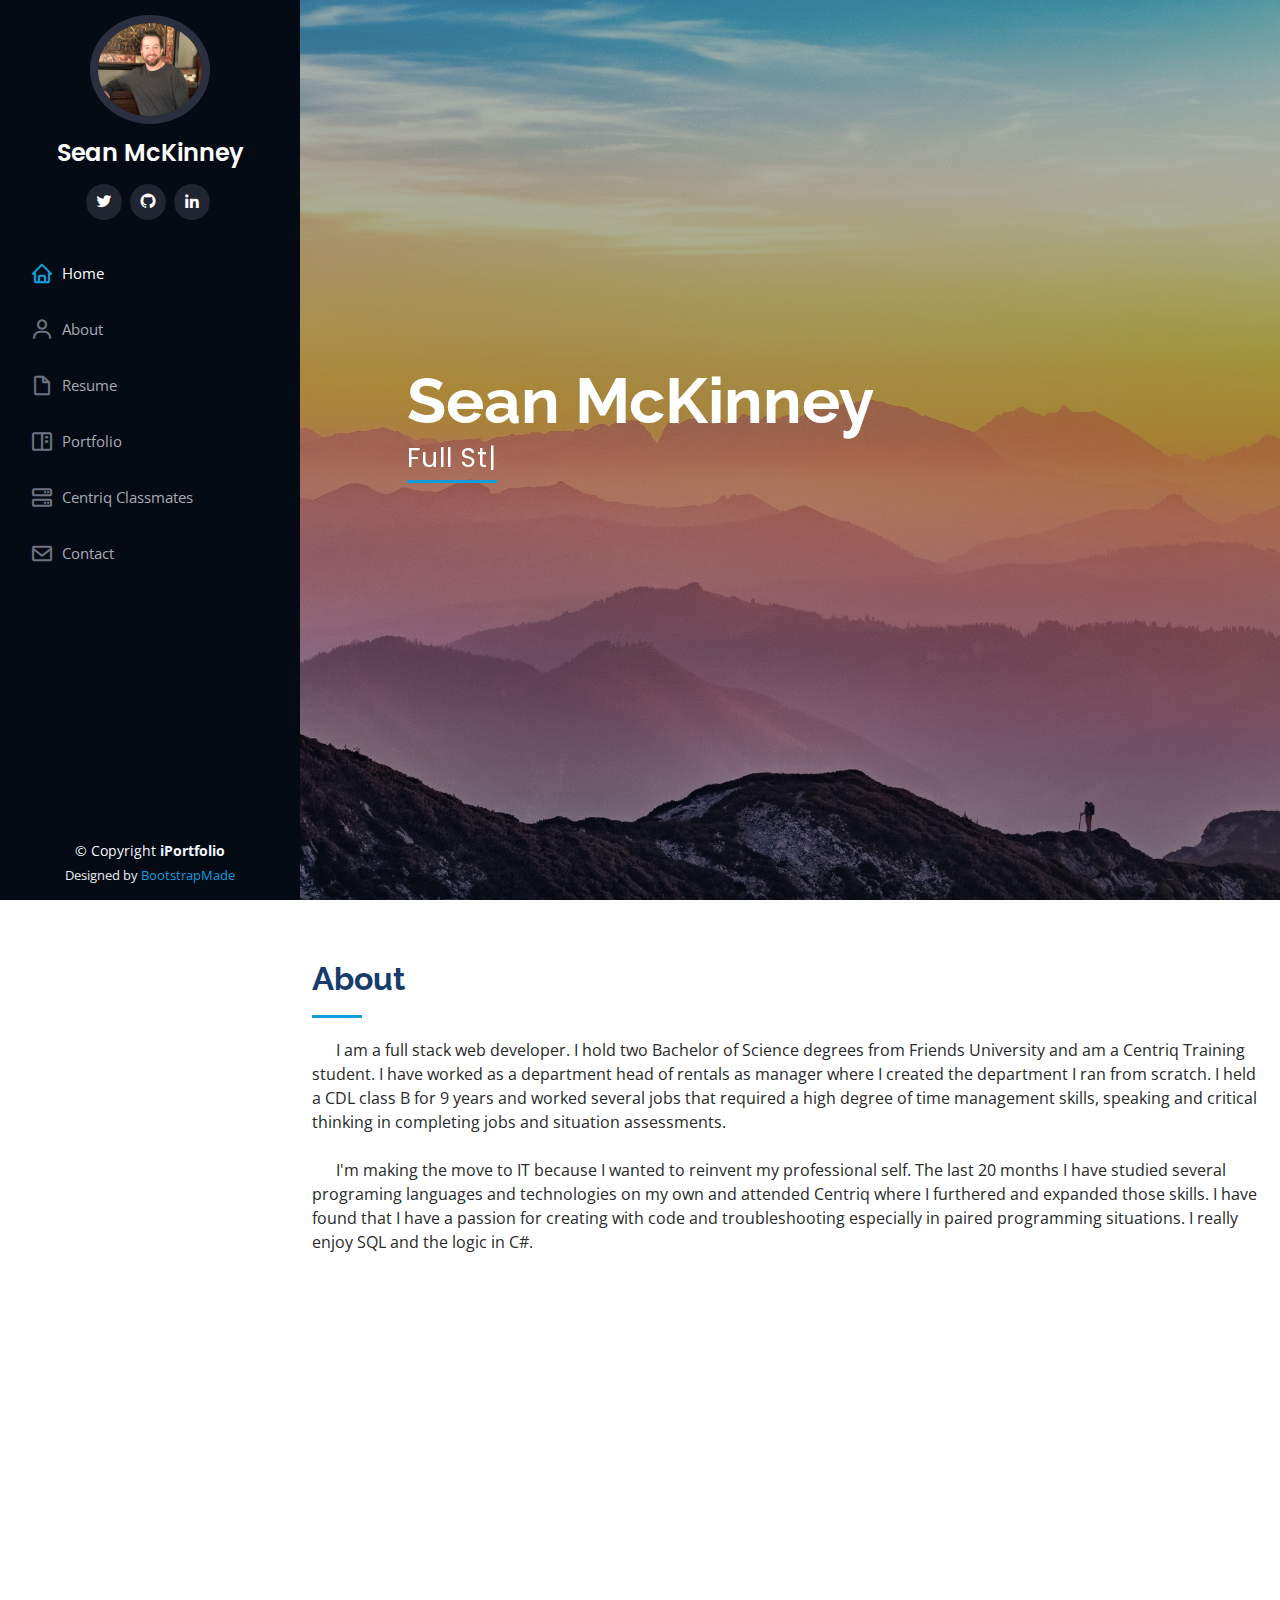
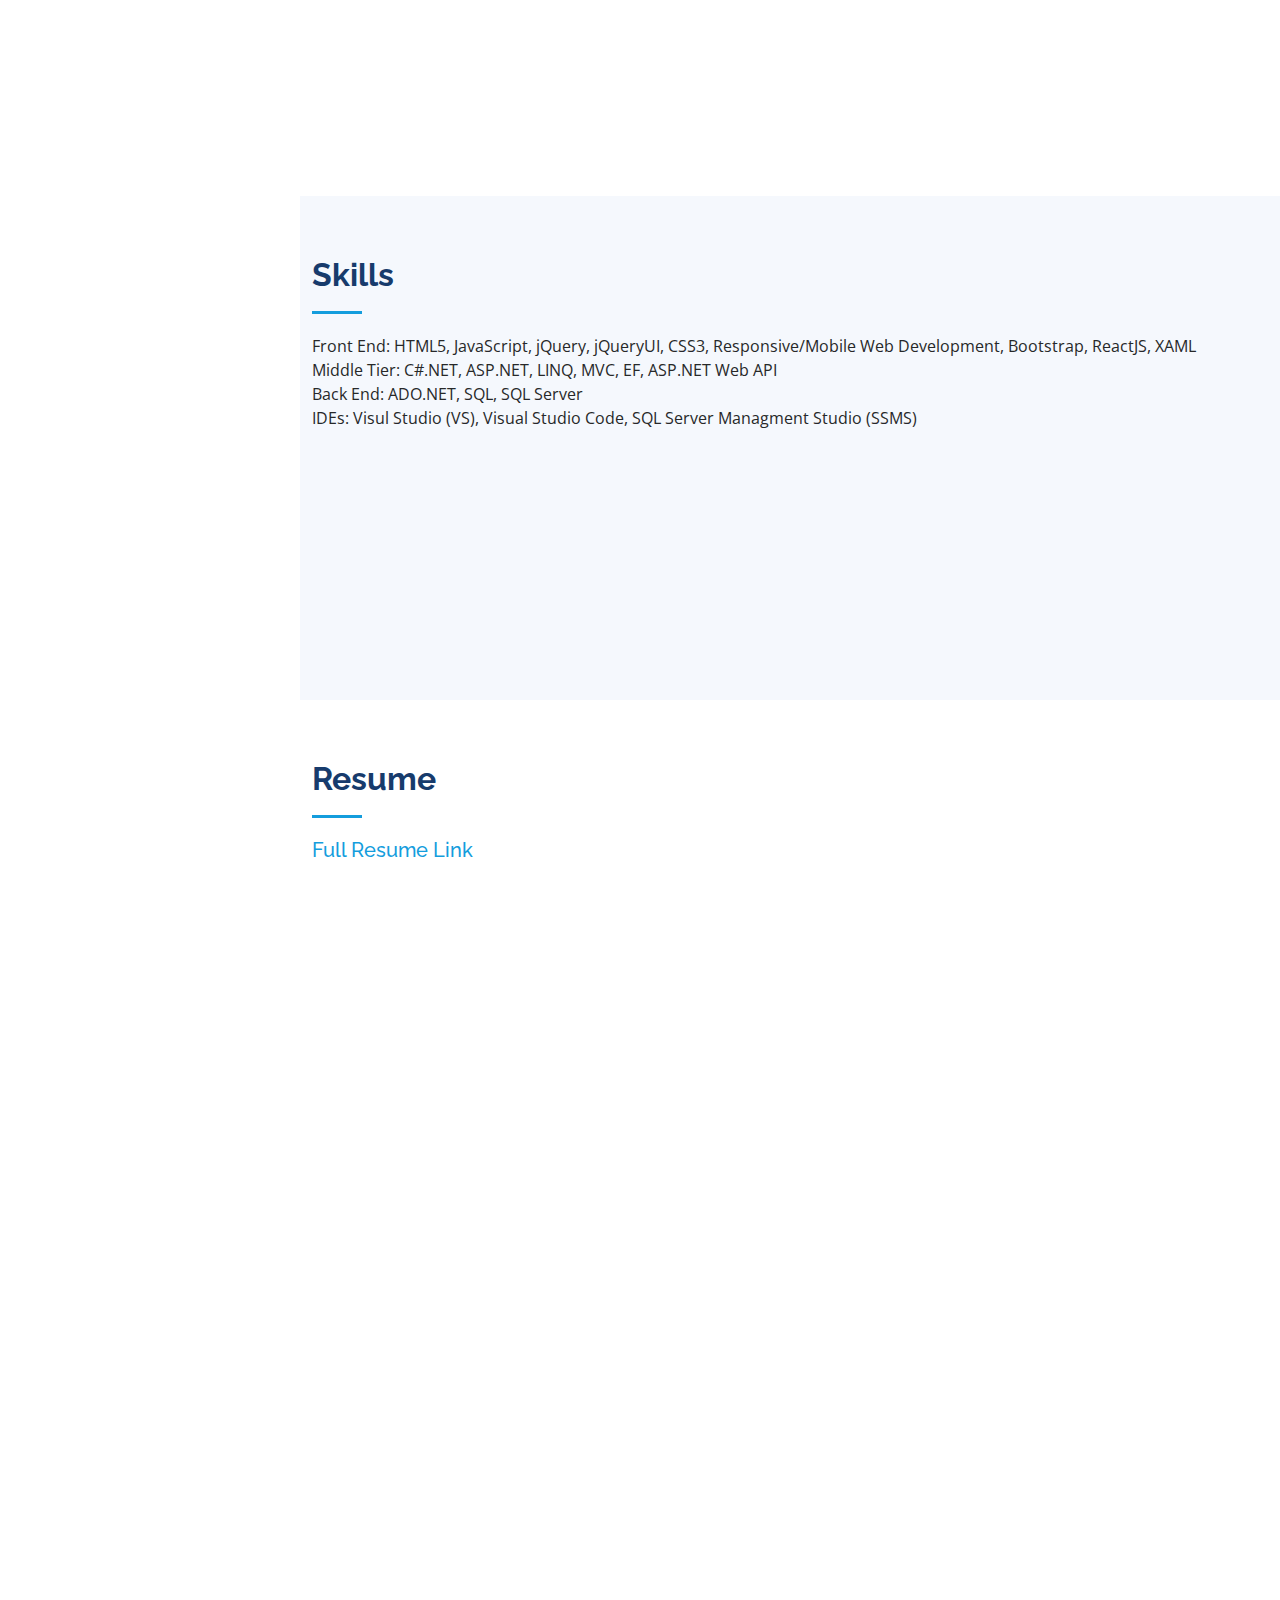
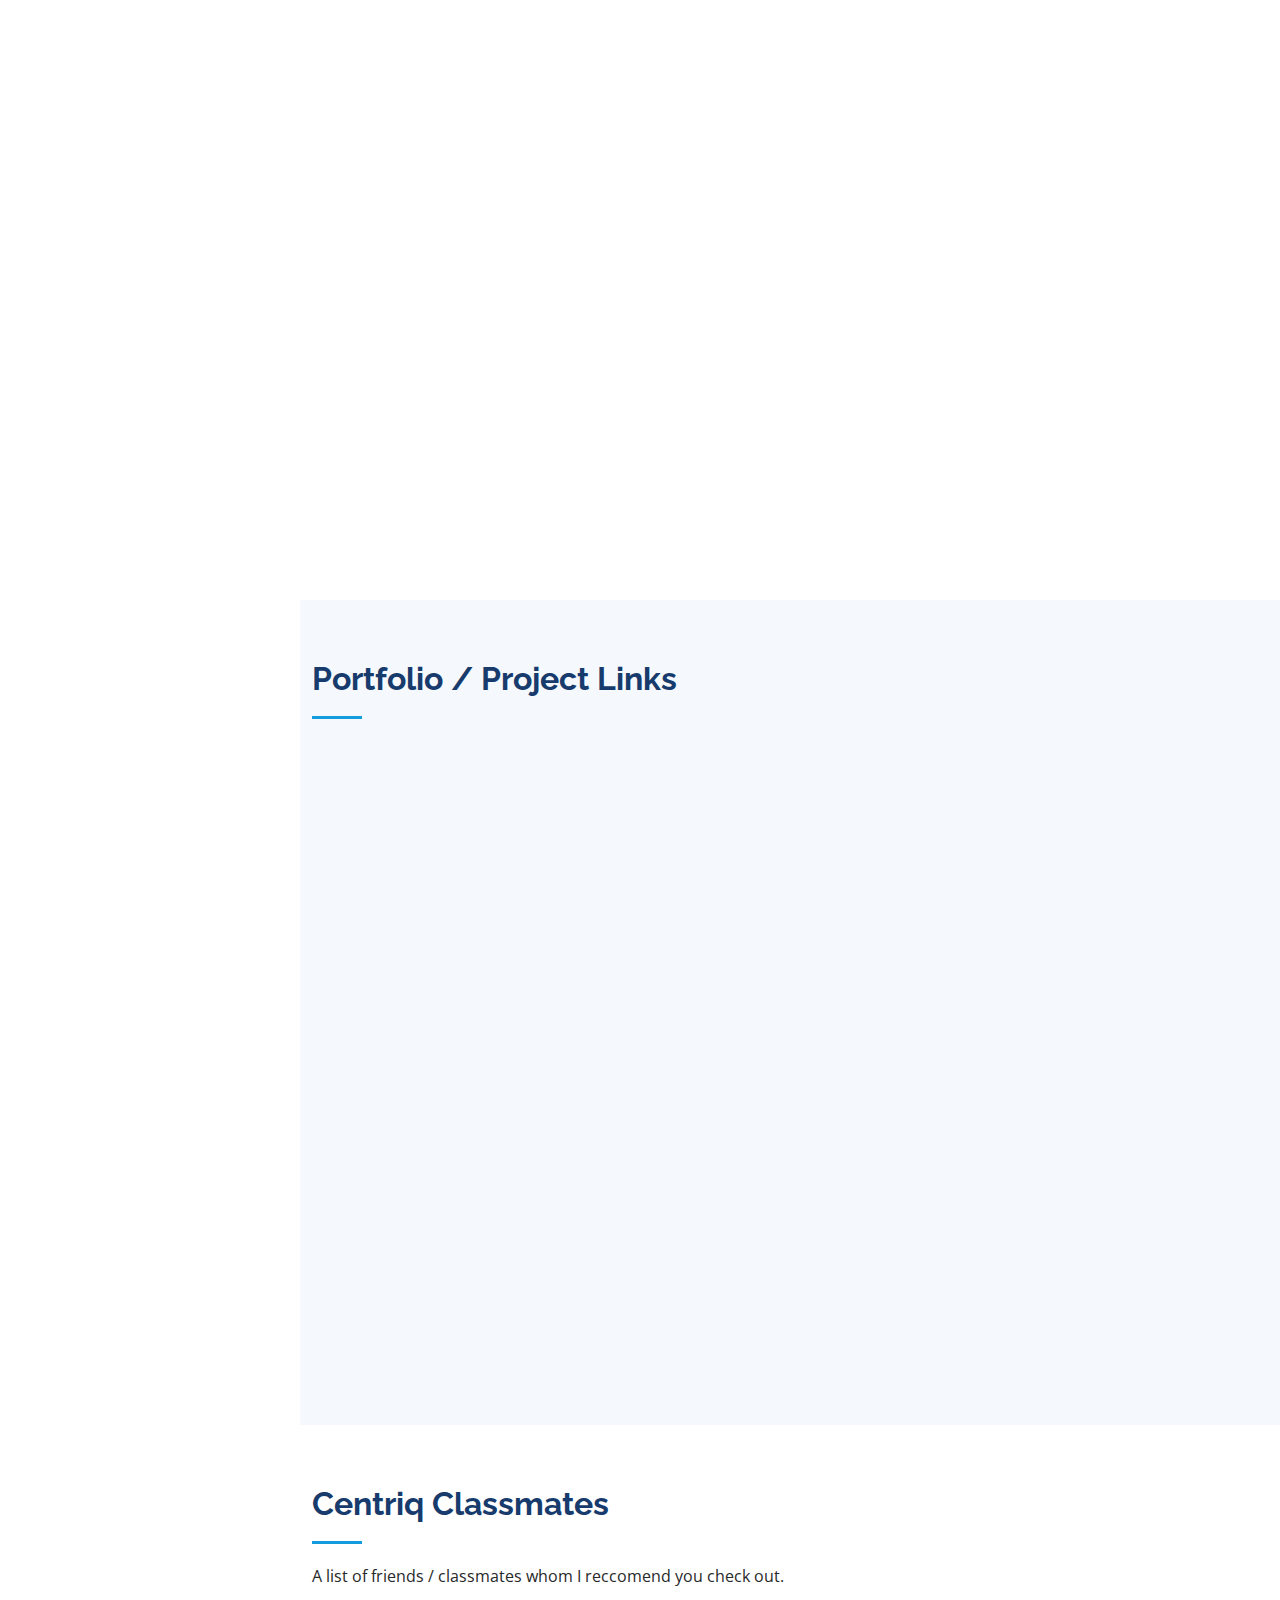
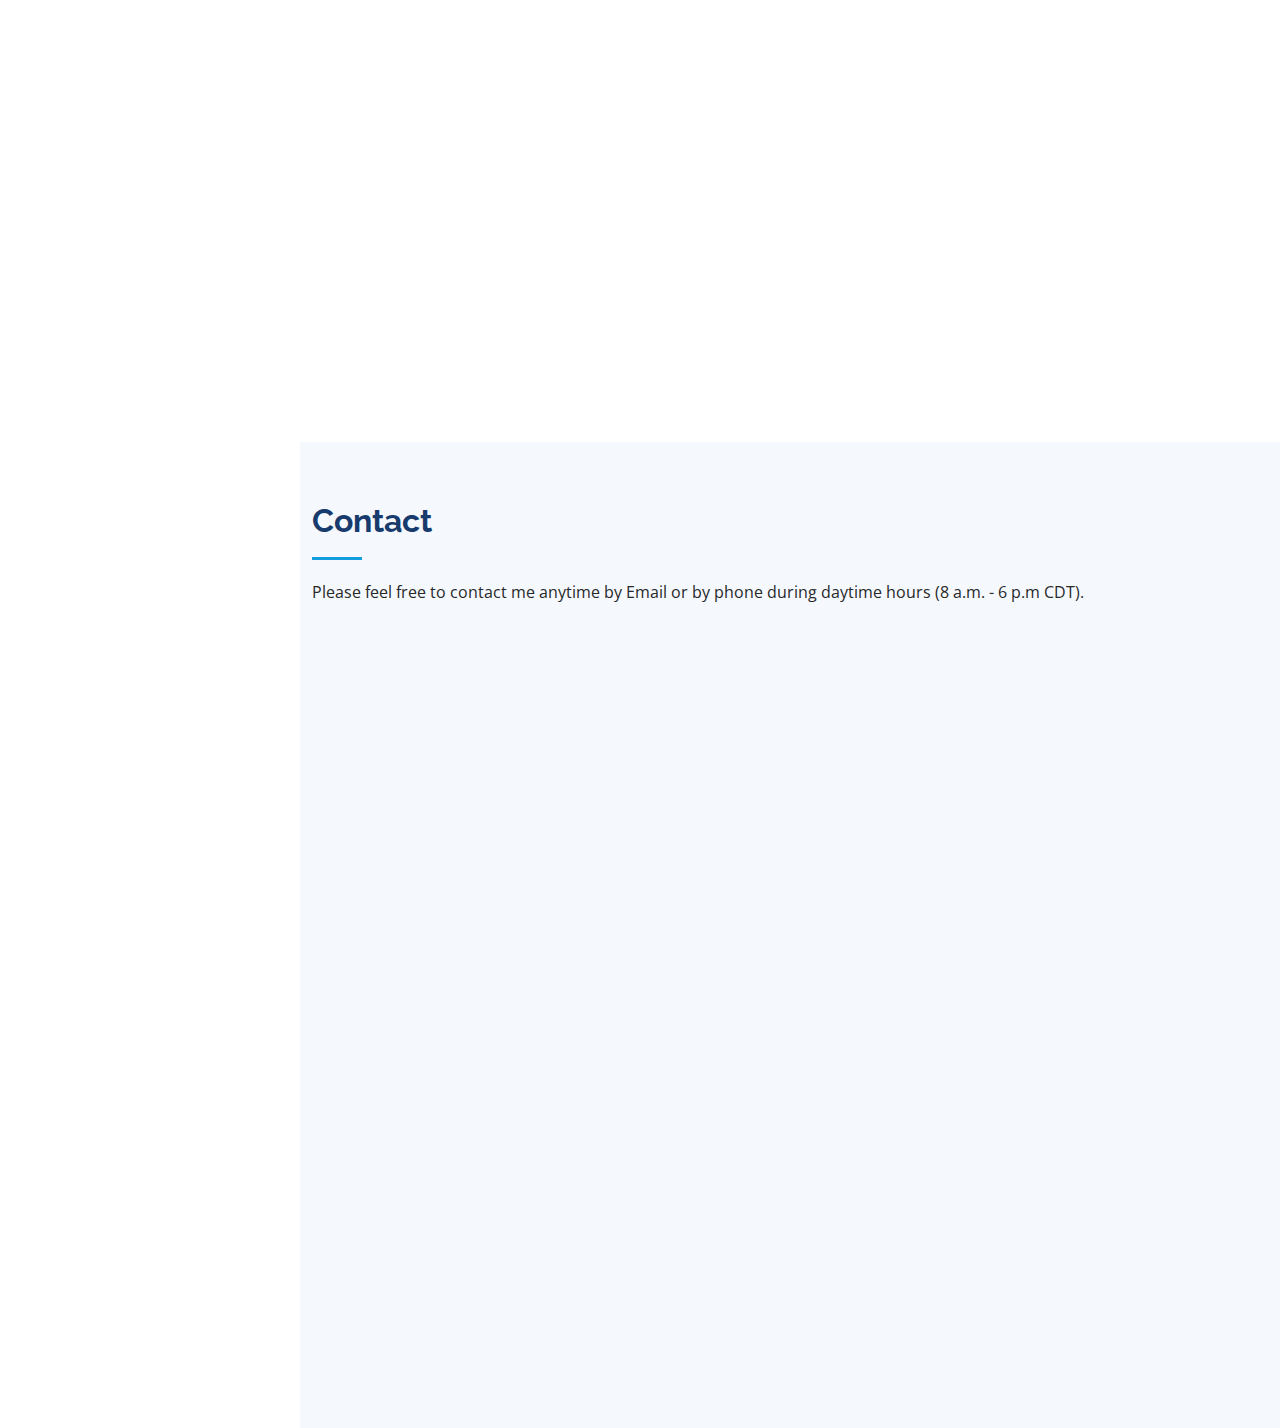
<file: PersonalSiteMVC.UI/_Archive/index.html>
﻿<!DOCTYPE html>
<html lang="en">

<head>
    <meta charset="utf-8">
    <meta content="width=device-width, initial-scale=1.0" name="viewport">

    <title>McKinney Web Development</title>
    <meta content="" name="Full Stack Web Developer Sean McKinney">
    <meta content="" name="Full Stack Web Development, SQL, C#, JS">

    <!-- Favicons -->
    <link href="/assets/img/favicon/MWDfavicon_192x192.png" rel="icon">
    <link href="/assets/img/favicon/MWDfavicon_Apple_iTouch.png" rel="apple-touch-icon">

    <!-- Google Fonts -->
    <link href="https://fonts.googleapis.com/css?family=Open+Sans:300,300i,400,400i,600,600i,700,700i|Raleway:300,300i,400,400i,500,500i,600,600i,700,700i|Poppins:300,300i,400,400i,500,500i,600,600i,700,700i" rel="stylesheet">

    <!-- Vendor CSS Files -->
    <link href="assets/vendor/aos/aos.css" rel="stylesheet">
    <link href="assets/vendor/bootstrap/css/bootstrap.min.css" rel="stylesheet">
    <link href="assets/vendor/bootstrap-icons/bootstrap-icons.css" rel="stylesheet">
    <link href="assets/vendor/boxicons/css/boxicons.min.css" rel="stylesheet">
    <link href="assets/vendor/glightbox/css/glightbox.min.css" rel="stylesheet">
    <link href="assets/vendor/swiper/swiper-bundle.min.css" rel="stylesheet">

    <!-- Template Main CSS File -->
    <link href="assets/css/style.css" rel="stylesheet">

    <!-- =======================================================
    * Template Name: iPortfolio - v3.7.0
    * Template URL: https://bootstrapmade.com/iportfolio-bootstrap-portfolio-websites-template/
    * Author: BootstrapMade.com
    * License: https://bootstrapmade.com/license/
    ======================================================== -->
</head>

<body>

    <!-- ======= Mobile nav toggle button ======= -->
    <i class="bi bi-list mobile-nav-toggle d-xl-none"></i>

    <!-- ======= Header ======= -->
    <header id="header">
        <div class="d-flex flex-column">

            <div class="profile">
                <img src="assets/img/ProfilePic_1_Sean.jpg" alt="" class="img-fluid rounded-circle">
                <h1 class="text-light"><a href="index.html">Sean McKinney</a></h1>
                <div class="social-links mt-3 text-center">
                    <a href="#" class="twitter"><i class="bx bxl-twitter"></i></a>
                    <a href="https://github.com/SeanAMcKinney" target="_blank" class="github"><i class="bx bxl-github"></i></a>
                    <a href="https://www.linkedin.com/in/sean-a-mckinney/" target="_blank" class="linkedin"><i class="bx bxl-linkedin"></i></a>
                </div>
            </div>

            <nav id="navbar" class="nav-menu navbar">
                <ul>
                    <li><a href="#hero" class="nav-link scrollto active"><i class="bx bx-home"></i> <span>Home</span></a></li>
                    <li><a href="#about" class="nav-link scrollto"><i class="bx bx-user"></i> <span>About</span></a></li>
                    <li><a href="#resume" class="nav-link scrollto"><i class="bx bx-file-blank"></i> <span>Resume</span></a></li>
                    <li><a href="#portfolio" class="nav-link scrollto"><i class="bx bx-book-content"></i> <span>Portfolio</span></a></li>
                    <li><a href="#testimonials" class="nav-link scrollto"><i class="bx bx-server"></i> <span>Centriq Classmates</span></a></li>
                    <li><a href="#contact" class="nav-link scrollto"><i class="bx bx-envelope"></i> <span>Contact</span></a></li>
                </ul>
            </nav><!-- .nav-menu -->
        </div>
    </header><!-- End Header -->
    <!-- ======= Hero Section ======= -->
    <section id="hero" class="d-flex flex-column justify-content-center align-items-center">
        <div class="hero-container" data-aos="fade-in">
            <h1>Sean McKinney</h1>
            <p><span class="typed" data-typed-items="Full Stack Web Developer, Freelancer"></span></p>
        </div>
    </section><!-- End Hero -->

    <main id="main">

        <!-- ======= About Section ======= -->
        <section id="about" class="about">
            <div class="container">

                <div class="section-title">
                    <h2>About</h2>
                    <p>
                        &nbsp&nbsp&nbsp&nbsp&nbsp&nbspI am a full stack web developer.  I hold two Bachelor of Science degrees from Friends University and am a Centriq Training student.  I have worked as a department head of rentals as manager where I created the department I ran from scratch. I held a CDL class B for 9 years and worked several jobs that required a high degree of time management skills, speaking and critical thinking in completing jobs and situation assessments.
                    </p>
                    <br />
                    <p>
                        &nbsp&nbsp&nbsp&nbsp&nbsp&nbspI'm making the move to IT because I wanted to reinvent my professional self.  The last 20 months I have studied several programing languages and technologies on my own and attended Centriq where I furthered and expanded those skills.  I have found that I have a passion for creating with code and troubleshooting especially in paired programming situations. I really enjoy SQL and the logic in C#.
                    </p>
                </div>

                <div class="row">
                    <div class="col-lg-4" data-aos="fade-right">

                        <img src="assets/img/ProfilePic_1_Sean.jpg" class="img-fluid" alt="">
                    </div>
                    <div class="col-lg-8 pt-4 pt-lg-0 content" data-aos="fade-left">
                        <h3>Full Stack Web Developer.</h3>
                        <p class="fst-italic">
                            &nbsp&nbsp&nbsp&nbspLooking for a job in IT. I would like to work in C# and SQL but I have a flare for the front end as well.
                        </p>
                        <div class="row">
                            <div class="col-lg-6">
                                <ul>
                                    <li><i class="bi bi-chevron-right"></i> <strong>Birthday:</strong> <span>3 September 1980</span></li>
                                    <li><i class="bi bi-chevron-right"></i> <strong>Website:</strong> <span>www.mckinneywebdev.com</span></li>
                                    <li><i class="bi bi-chevron-right"></i> <strong>Phone:</strong> <span>+1 (316) 721-5719</span></li>
                                    <li><i class="bi bi-chevron-right"></i> <strong>City:</strong> <span>Wichita, KS, USA</span></li>
                                </ul>
                            </div>
                            <div class="col-lg-6">
                                <ul>

                                    <li><i class="bi bi-chevron-right"></i> <strong>Degree:</strong> <span>B.S. Zoo Science / B.S. Field Biology / Centriq Training</span></li>
                                    <li><i class="bi bi-chevron-right"></i> <strong>Email:</strong> <span>seanamckinney8@gmail.com / seanamckinney8@outlook.com</span></li>
                                    <li><i class="bi bi-chevron-right"></i> <strong>Freelance:</strong> <span>Available</span></li>
                                </ul>
                            </div>
                        </div>
                        <p>
                            &nbsp&nbsp&nbsp&nbspI am very excited for my first opportunity in my new career path of IT. I am looking for a workplace with a strong team environment. I am
                            very good on my own and am task oriented but I believe that not only I would benefit most from the type of structure but employers would as well. I have shown
                            at Centriq that I am capable of not only being a great team member but taking the lead when needed. I am a firm believer that paird programming is a excellent practice and I know I will thrive in this type of environment.
                        </p>
                    </div>
                </div>

            </div>
        </section><!-- End About Section -->
        <!-- ======= Skills Section ======= -->
        <section id="skills" class="skills section-bg">
            <div class="container">

                <div class="section-title">
                    <h2>Skills</h2>
                    <p>Front End: HTML5, JavaScript, jQuery, jQueryUI, CSS3, Responsive/Mobile Web Development, Bootstrap, ReactJS, XAML</p>
                    <p>Middle Tier: C#.NET, ASP.NET, LINQ, MVC, EF, ASP.NET Web API</p>
                    <p>Back End: ADO.NET, SQL, SQL Server</p>
                    <p>IDEs: Visul Studio (VS), Visual Studio Code, SQL Server Managment Studio (SSMS)</p>
                </div>

                <div class="row skills-content">

                    <div class="col-lg-6" data-aos="fade-up">

                        <div class="progress">
                            <span class="skill">HTML <i class="val">100%</i></span>
                            <div class="progress-bar-wrap">
                                <div class="progress-bar" role="progressbar" aria-valuenow="100" aria-valuemin="0" aria-valuemax="100"></div>
                            </div>
                        </div>

                        <div class="progress">
                            <span class="skill">CSS <i class="val">90%</i></span>
                            <div class="progress-bar-wrap">
                                <div class="progress-bar" role="progressbar" aria-valuenow="90" aria-valuemin="0" aria-valuemax="100"></div>
                            </div>
                        </div>

                        <div class="progress">
                            <span class="skill">JavaScript <i class="val">75%</i></span>
                            <div class="progress-bar-wrap">
                                <div class="progress-bar" role="progressbar" aria-valuenow="75" aria-valuemin="0" aria-valuemax="100"></div>
                            </div>
                        </div>

                    </div>

                    <div class="col-lg-6" data-aos="fade-up" data-aos-delay="100">

                        <div class="progress">
                            <span class="skill">C# <i class="val">85%</i></span>
                            <div class="progress-bar-wrap">
                                <div class="progress-bar" role="progressbar" aria-valuenow="85" aria-valuemin="0" aria-valuemax="100"></div>
                            </div>
                        </div>

                        <div class="progress">
                            <span class="skill">SQL <i class="val">80%</i></span>
                            <div class="progress-bar-wrap">
                                <div class="progress-bar" role="progressbar" aria-valuenow="80" aria-valuemin="0" aria-valuemax="100"></div>
                            </div>
                        </div>

                        <div class="progress">
                            <span class="skill">XAML <i class="val">50%</i></span>
                            <div class="progress-bar-wrap">
                                <div class="progress-bar" role="progressbar" aria-valuenow="50" aria-valuemin="0" aria-valuemax="100"></div>
                            </div>
                        </div>

                    </div>

                </div>

            </div>
        </section><!-- End Skills Section -->
        <!-- ======= Resume Section ======= -->
        <section id="resume" class="resume">
            <div class="container">

                <div class="section-title">
                    <h2>Resume</h2>
                    <h5><a href="assets/img/seanamckinneyresumeIT.pdf" target="_blank">Full Resume Link</a></h5>
                </div>

                <div class="row">
                    <div class="col-lg-6" data-aos="fade-up">
                        <h3 class="resume-title">Sumary</h3>
                        <div class="resume-item pb-0">
                            <h4>Sean McKinney</h4>
                            <p><em>Innovative and deadline-driven Full Stack Web Develper with 1.5 years of self education in HTML5, CSS3, JS, C#, XAML and SQL using SSMS, VS, and VSC materials. Now having completed the Full Stack Web Development track from Centriq Training, I posses the skills to create Full Stack applications.</em></p>
                            <ul>
                                <li> Wichita, KS</li>
                                <li>(316) 721-5719</li>
                                <li>seanamckinney8@gmail.com</li>
                                <li>seanamckinney8@outlook.com</li>
                                <li>mckinneywebdev.com</li>
                            </ul>
                        </div>

                        <h3 class="resume-title">Education</h3>
                        <div class="resume-item">
                            <h4>Centriq Training</h4>
                            <h5>2022</h5>
                            <p><em>Centriq Training 1740 W. 92nd St. Kansas City, MO 64114</em></p>
                            <p>A cutting edge IT curriculum— developed by IT professionals and coders designed to give Centriq grads the technology or coding job skills that are in demand today. </p>
                        </div>
                        <div class="resume-item">
                            <h4>Bachelor of Science - Zoo Science</h4>
                            <h5>2008 - 2012</h5>
                            <p><em>Friends University 2100 W. University Ave. Wichita, KS 67213</em></p>
                            <p>Friends University is one of only three post-secondary schools in the United States to offer a hands-on, four-year zoo science degree, which is also affiliated with the AZA-accredited Sedgwick County Zoo.</p>
                        </div>
                        <div class="resume-item">
                            <h4>Bachelor of Science - Field Biology</h4>
                            <h5>2008 - 2012</h5>
                            <p><em>Friends University 2100 W. University Ave. Wichita, KS 67213</em></p>
                            <p>Friends University B.S. in Biology requires 67 credit hours in hard science including courses in math such as Statistics and Bio Statistics.</p>
                        </div>
                    </div>
                    <div class="col-lg-6" data-aos="fade-up" data-aos-delay="100">
                        <h3 class="resume-title">Recent Work History</h3>
                        <div class="resume-item">
                            <h4>Bus Driver</h4>
                            <h5>2016 - 2017</h5>
                            <p><em>First Student, Wichita, KS </em></p>
                            <ul>
                                <li>Required excellent time management skills to complete both pick-up and drop off of 3 routs a day.</li>
                                <li>Responisble for daily bus inspections, both safty and mechanical. </li>
                                <li>Supervise and maintain student safty while on or around the bus.</li>
                            </ul>
                        </div>
                        <div class="resume-item">
                            <h4>Route Driver</h4>
                            <h5>2015 - 2016</h5>
                            <p><em>Cintas, Wichita, KS</em></p>
                            <ul>
                                <li>Developed sales skills and speaking skills with customers.</li>
                                <li>Managed 4 independant routs a week.</li>
                                <li>Responsible for vehicle safty inspections.</li>
                            </ul>
                        </div>
                        <div class="resume-item">
                            <h4>Driver / Installer</h4>
                            <h5>2014 - 2015</h5>
                            <p><em>Linn Star Transfer, Wichita, KS</em></p>
                            <ul>
                                <li>Developed speaking skills with customers daily.</li>
                                <li>Managed a team in different work environments to execute job.</li>
                                <li>Improved situational and critical thinking skills in problem solving and logistical senarios.</li>
                            </ul>
                        </div>
                        <div class="resume-item">
                            <h4>Route Driver</h4>
                            <h5>2013 - 2014</h5>
                            <p><em>United Parcel Service (UPS), Wichita, KS</em></p>
                            <ul>
                                <li>Responsible for cosmetic, saftey and loading bay inspections daily.</li>
                                <li>Managed a route with commercial, industrial and residential customers and saw to their needs daily.</li>
                                <li>Developed time management skills as well as helping other drivers when I finished early.</li>

                            </ul>
                        </div>
                    </div>
                </div>

            </div>
        </section><!-- End Resume Section -->
        <!-- ======= Portfolio Section ======= -->
        <section id="portfolio" class="portfolio section-bg">
            <div class="container">

                <div class="section-title">
                    <h2>Portfolio / Project Links</h2>                    
                </div>

                <div class="row" data-aos="fade-up">
                    <div class="col-lg-12 d-flex justify-content-center">
                        <ul id="portfolio-flters">
                            <li data-filter="*" class="filter-active">All</li>
                            <li data-filter=".filter-app">App</li>
                            <li data-filter=".filter-card">Card</li>
                            <li data-filter=".filter-web">Web</li>
                        </ul>
                    </div>
                </div>

                <div class="row portfolio-container" data-aos="fade-up" data-aos-delay="100">
                    <div class="col-lg-4 col-md-6 portfolio-item filter-web">
                        <div class="portfolio-wrap">
                            <h5>Cat-itudes Static Web Page</h5>
                            <img src="assets/img/portfolio/CatitudesProjectLinkPic.jpg"  class="img-fluid" alt="Catitudes Project Pic">
                            <div class="portfolio-links">
                                <a href="assets/img/portfolio/CatitudesProjectLinkPic.jpg" data-gallery="portfolioGallery" class="portfolio-lightbox" title="Cat-itudes"><i class="bx bx-plus">
                                </i></a>
                                <a href="http://catitudes.mckinneywebdev.com/" title="Cat-itudes Static Project"><i class="bx bx-link"></i></a>
                            </div>
                        </div>
                    </div>

                    <div class="col-lg-4 col-md-6 portfolio-item filter-app">
                        <h5>Fight of Flight Dungeon App</h5>
                        <div class="portfolio-wrap">
                            <img src="assets/img/portfolio/Dungeon_App_Portfolio_Pic.JPG" class="img-fluid" alt="Fight or Flight Dungeon Game Picture">
                            <div class="portfolio-links">
                                <a href="assets/img/portfolio/Dungeon_App_Portfolio_Pic.JPG" data-gallery="portfolioGallery" class="portfolio-lightbox" title="Fight or Flight Dungeon Screen Shot"><i class="bx bx-plus"></i></a>
                                <a href="https://github.com/SeanAMcKinney/DungeonApp" title="Fight or Flight Dungeon GitHub Code Link"><i class="bx bx-link"></i></a>
                            </div>
                        </div>
                    </div>

                    <div class="col-lg-4 col-md-6 portfolio-item filter-app">
                        <div class="portfolio-wrap">
                            <img src="assets/img/portfolio/portfolio-3.jpg" class="img-fluid" alt="">
                            <div class="portfolio-links">
                                <a href="assets/img/portfolio/portfolio-3.jpg" data-gallery="portfolioGallery" class="portfolio-lightbox" title="App 2"><i class="bx bx-plus"></i></a>
                                <a href="portfolio-details.html" title="More Details"><i class="bx bx-link"></i></a>
                            </div>
                        </div>
                    </div>

                    <div class="col-lg-4 col-md-6 portfolio-item filter-card">
                        <div class="portfolio-wrap">
                            <img src="assets/img/portfolio/portfolio-4.jpg" class="img-fluid" alt="">
                            <div class="portfolio-links">
                                <a href="assets/img/portfolio/portfolio-4.jpg" data-gallery="portfolioGallery" class="portfolio-lightbox" title="Card 2"><i class="bx bx-plus"></i></a>
                                <a href="portfolio-details.html" title="More Details"><i class="bx bx-link"></i></a>
                            </div>
                        </div>
                    </div>

                    <div class="col-lg-4 col-md-6 portfolio-item filter-web">
                        <div class="portfolio-wrap">
                            <img src="assets/img/portfolio/portfolio-5.jpg" class="img-fluid" alt="">
                            <div class="portfolio-links">
                                <a href="assets/img/portfolio/portfolio-5.jpg" data-gallery="portfolioGallery" class="portfolio-lightbox" title="Web 2"><i class="bx bx-plus"></i></a>
                                <a href="portfolio-details.html" title="More Details"><i class="bx bx-link"></i></a>
                            </div>
                        </div>
                    </div>

                    <div class="col-lg-4 col-md-6 portfolio-item filter-app">
                        <div class="portfolio-wrap">
                            <img src="assets/img/portfolio/portfolio-6.jpg" class="img-fluid" alt="">
                            <div class="portfolio-links">
                                <a href="assets/img/portfolio/portfolio-6.jpg" data-gallery="portfolioGallery" class="portfolio-lightbox" title="App 3"><i class="bx bx-plus"></i></a>
                                <a href="portfolio-details.html" title="More Details"><i class="bx bx-link"></i></a>
                            </div>
                        </div>
                    </div>                  
                </div>

            </div>
        </section><!-- End Portfolio Section -->
        <!-- ======= Classmates ======= -->
        <section id="testimonials" class="testimonials section-bg">
            <div class="container">

                <div class="section-title">
                    <h2>Centriq Classmates</h2>
                    <p>A list of friends / classmates whom I reccomend you check out.</p>
                </div>

                <div class="testimonials-slider swiper" data-aos="fade-up" data-aos-delay="100">
                    <div class="swiper-wrapper">

                        <div class="swiper-slide">
                            <div class="testimonial-item" data-aos="fade-up">
                                <img src="assets/img/Clasmates/Zak.jpg" class="testimonial-img" alt="Zakary Sissler">
                                <h3>Zakary Sisler</h3>
                                <h4><a href="http://zaksisler.com/" target="_blank">Personal Site</a></h4>
                                <h4><a href="https://www.linkedin.com/in/zakary-sisler/" target="_blank"><i class="bx bxl-linkedin"></i></a></h4>
                            </div>
                        </div><!-- End testimonial item -->

                        <div class="swiper-slide">
                            <div class="testimonial-item" data-aos="fade-up" data-aos-delay="100">
                                <img src="assets/img/Clasmates/Romeo.jpg" class="testimonial-img" alt="Romeo Bagunu">
                                <h3>Romeo Bagunu</h3>
                                <h4><a href="" target="_blank">Personal Site</a></h4>
                                <h4><a href="https://www.linkedin.com/in/romeo-bagunu/" target="_blank"><i class="bx bxl-linkedin"></i></a></h4>
                            </div>
                        </div><!-- End testimonial item -->

                        <div class="swiper-slide">
                            <div class="testimonial-item" data-aos="fade-up" data-aos-delay="200">
                                <img src="assets/img/Clasmates/Austin.jpg" class="testimonial-img" alt="Austin Wallace">
                                <h3>Austin Wallace</h3>
                                <h4><a href="http://austinwallace.net/" target="_blank">Personal Site</a></h4>
                                <h4><a href="https://www.linkedin.com/in/aus-wallace/" target="_blank"><i class="bx bxl-linkedin"></i></a></h4>
                            </div>
                        </div><!-- End testimonial item -->

                        <div class="swiper-slide">
                            <div class="testimonial-item" data-aos="fade-up" data-aos-delay="300">
                                <img src="assets/img/Clasmates/Matt.jpg" class="testimonial-img" alt="Matt Roberts">
                                <h3>Matt Roberts</h3>
                                <h4><a href="" target="_blank">Personal Site</a></h4>
                                <h4><a href="https://www.linkedin.com/in/mattroberts-dev/" target="_blank"><i class="bx bxl-linkedin"></i></a></h4>
                            </div>
                        </div><!-- End testimonial item -->

                        <div class="swiper-slide">
                            <div class="testimonial-item" data-aos="fade-up" data-aos-delay="400">

                                <img src="assets/img/Clasmates/Kayla.jpg" class="testimonial-img" alt="Kayla Nguyen">
                                <h3>Kayla Nguyen</h3>
                                <h4><a href="" target="_blank">Personal Site</a></h4>
                                <h4><a href="https://www.linkedin.com/in/kayla-n-nguyen/" target="_blank"><i class="bx bxl-linkedin"></i></a></h4>
                            </div>
                        </div><!-- End testimonial item -->

                        <div class="swiper-slide">
                            <div class="testimonial-item" data-aos="fade-up" data-aos-delay="400">
                                <img src="assets/img/Clasmates/Connor.jpg" class="testimonial-img" alt="Conor Dunn">
                                <h3>Connor Dunn</h3>
                                <h4><a href="http://fountaincitydev.com/" target="_blank">Personal Site</a></h4>
                                <h4><a href="https://www.linkedin.com/in/connor-dunn-396188233/" target="_blank"><i class="bx bxl-linkedin"></i></a></h4>
                            </div>
                        </div><!-- End testimonial item -->

                        <div class="swiper-slide">
                            <div class="testimonial-item" data-aos="fade-up" data-aos-delay="400">
                                <img src="assets/img/Clasmates/Jazmine.jpg" class="testimonial-img" alt="Jazmine Rizo">
                                <h3>Jazmine Rizo</h3>
                                <h4><a href="http://jazminerizo.com" target="_blank">Personal Site</a></h4>
                                <h4><a href="https://www.linkedin.com/in/jazmine-rizo-7aa283232/" target="_blank"><i class="bx bxl-linkedin"></i></a></h4>
                            </div>
                        </div><!-- End testimonial item -->

                        <div class="swiper-slide">
                            <div class="testimonial-item" data-aos="fade-up" data-aos-delay="400">
                                <img src="assets/img/Clasmates/Alex.gif" class="testimonial-img" alt="Alex Klee">
                                <h3>Alex Klee</h3>
                                <h4><a href="http://alexklee.net/" target="_blank">Personal Site</a></h4>
                                <h4><a href="https://www.linkedin.com/in/alex-klee-6b962a232/" target="_blank"><i class="bx bxl-linkedin"></i></a></h4>
                            </div>
                        </div><!-- End testimonial item -->

                        <div class="swiper-slide">
                            <div class="testimonial-item" data-aos="fade-up" data-aos-delay="400">
                                <img src="assets/img/Clasmates/Michael.jpg" class="testimonial-img" alt="Michael Redifer">
                                <h3>Michael Redifer</h3>
                                <h4><a href="http://michaelredifer.com/" target="_blank">Personal Site</a></h4>
                                <h4><a href="" target="_blank"><i class="bx bxl-linkedin"></i></a></h4>
                            </div>
                        </div><!-- End testimonial item -->

                        <div class="swiper-slide">
                            <div class="testimonial-item" data-aos="fade-up" data-aos-delay="400">
                                <img src="assets/img/Clasmates/Ben.jpg" class="testimonial-img" alt="Benjamin McDaniel" />
                                <h3>Benjamin McDaniel</h3>
                                <h4><a href="" target="_blank">Personal Site</a></h4>
                                <h4><a href="https://www.linkedin.com/in/benjaminjmcd" target="_blank"><i class="bx bxl-linkedin"></i></a></h4>
                            </div>
                        </div><!-- End testimonial item -->

                        <div class="swiper-slide">
                            <div class="testimonial-item" data-aos="fade-up" data-aos-delay="400">
                                <img src="assets/img/Clasmates/Justin.jpg" class="testimonial-img" alt="Justin Peacock" />
                                <h3>Justin Peacock</h3>
                                <h4><a href="http://projectpeacock.net/" target="_blank">Personal Site</a></h4>
                                <h4><a href="https://www.linkedin.com/in/justin-peacock-6aa829229/" target="_blank"><i class="bx bxl-linkedin"></i></a></h4>
                            </div>
                        </div><!-- End testimonial item -->

                        <div class="swiper-slide">
                            <div class="testimonial-item" data-aos="fade-up" data-aos-delay="400">
                                <img src="assets/img/Clasmates/Ian.jpg" class="testimonial-img" alt="Ian McClaflin" />
                                <h3>Ian McClaflin</h3>
                                <h4><a href="" target="_blank">Personal Site</a></h4>
                                <h4><a href="https://www.linkedin.com/in/ian-mcclaflin-982755232/" target="_blank"><i class="bx bxl-linkedin"></i></a></h4>
                            </div>
                        </div><!-- End testimonial item -->

                    </div>
                    <div class="swiper-pagination"></div>
                </div>

            </div>
        </section><!-- End Testimonials Section -->
        <!-- ======= Contact Section ======= -->
        <section id="contact" class="contact">
            <div class="container">

                <div class="section-title">
                    <h2>Contact</h2>
                    <p>Please feel free to contact me anytime by Email or by phone during daytime hours (8 a.m. - 6 p.m CDT).</p>
                </div>

                <div class="row" data-aos="fade-in">

                    <div class="col-lg-5 d-flex align-items-stretch">
                        <div class="info">
                            <div class="address">
                                <i class="bi bi-geo-alt"></i>
                                <h4>Location:</h4>
                                <p>Wichita, KS 67203</p>
                            </div>

                            <div class="email">
                                <i class="bi bi-envelope"></i>
                                <h4>Email:</h4>
                                <p>seanamckinney8@gmail.com</p>
                                <p>seanamckinney8@outlook.com</p>
                            </div>

                            <div class="phone">
                                <i class="bi bi-phone"></i>
                                <h4>Call:</h4>
                                <p>+1 (316) 721-5719</p>
                            </div>

                            <iframe src="https://www.google.com/maps/embed?pb=!1m18!1m12!1m3!1d25253.14325298256!2d-97.3830595474457!3d37.70458460282333!2m3!1f0!2f0!3f0!3m2!1i1024!2i768!4f13.1!3m3!1m2!1s0x87bae10b71c71d6d%3A0xa2bacc53b8f9862b!2sWichita%2C%20KS%2067203!5e0!3m2!1sen!2sus!4v1644276873702!5m2!1sen!2sus" width="100%" height="290" style="border:0;" allowfullscreen="" loading="lazy"></iframe>
                        </div>

                    </div>

                    <div class="col-lg-7 mt-5 mt-lg-0 d-flex align-items-stretch">
                        <form action="forms/contact.php" method="post" role="form" class="php-email-form">
                            <div class="row">
                                <div class="form-group col-md-6">
                                    <label for="name">Your Name</label>
                                    <input type="text" name="name" class="form-control" id="name" required>
                                </div>
                                <div class="form-group col-md-6">
                                    <label for="name">Your Email</label>
                                    <input type="email" class="form-control" name="email" id="email" required>
                                </div>
                            </div>
                            <div class="form-group">
                                <label for="name">Subject</label>
                                <input type="text" class="form-control" name="subject" id="subject" required>
                            </div>
                            <div class="form-group">
                                <label for="name">Message</label>
                                <textarea class="form-control" name="message" rows="10" required></textarea>
                            </div>
                            <div class="my-3">
                                <div class="loading">Loading</div>
                                <div class="error-message"></div>
                                <div class="sent-message">Your message has been sent. Thank you!</div>
                            </div>
                            <div class="text-center"><button type="submit">Send Message</button></div>
                        </form>
                    </div>

                </div>

            </div>
        </section><!-- End Contact Section -->

    </main><!-- End #main -->
    <!-- ======= Footer ======= -->
    <footer id="footer">
        <div class="container">
            <div class="copyright">
                &copy; Copyright <strong><span>iPortfolio</span></strong>
            </div>
            <div class="credits">
                <!-- All the links in the footer should remain intact. -->
                <!-- You can delete the links only if you purchased the pro version. -->
                <!-- Licensing information: https://bootstrapmade.com/license/ -->
                <!-- Purchase the pro version with working PHP/AJAX contact form: https://bootstrapmade.com/iportfolio-bootstrap-portfolio-websites-template/ -->
                Designed by <a href="https://bootstrapmade.com/">BootstrapMade</a>
            </div>
        </div>
    </footer><!-- End  Footer -->

    <a href="#" class="back-to-top d-flex align-items-center justify-content-center"><i class="bi bi-arrow-up-short"></i></a>

    <!-- Vendor JS Files -->
    <script src="assets/vendor/purecounter/purecounter.js"></script>
    <script src="assets/vendor/aos/aos.js"></script>
    <script src="assets/vendor/bootstrap/js/bootstrap.bundle.min.js"></script>
    <script src="assets/vendor/glightbox/js/glightbox.min.js"></script>
    <script src="assets/vendor/isotope-layout/isotope.pkgd.min.js"></script>
    <script src="assets/vendor/swiper/swiper-bundle.min.js"></script>
    <script src="assets/vendor/typed.js/typed.min.js"></script>
    <script src="assets/vendor/waypoints/noframework.waypoints.js"></script>
    <script src="assets/vendor/php-email-form/validate.js"></script>

    <!-- Template Main JS File -->
    <script src="assets/js/main.js"></script>

</body>

</html>
</file>
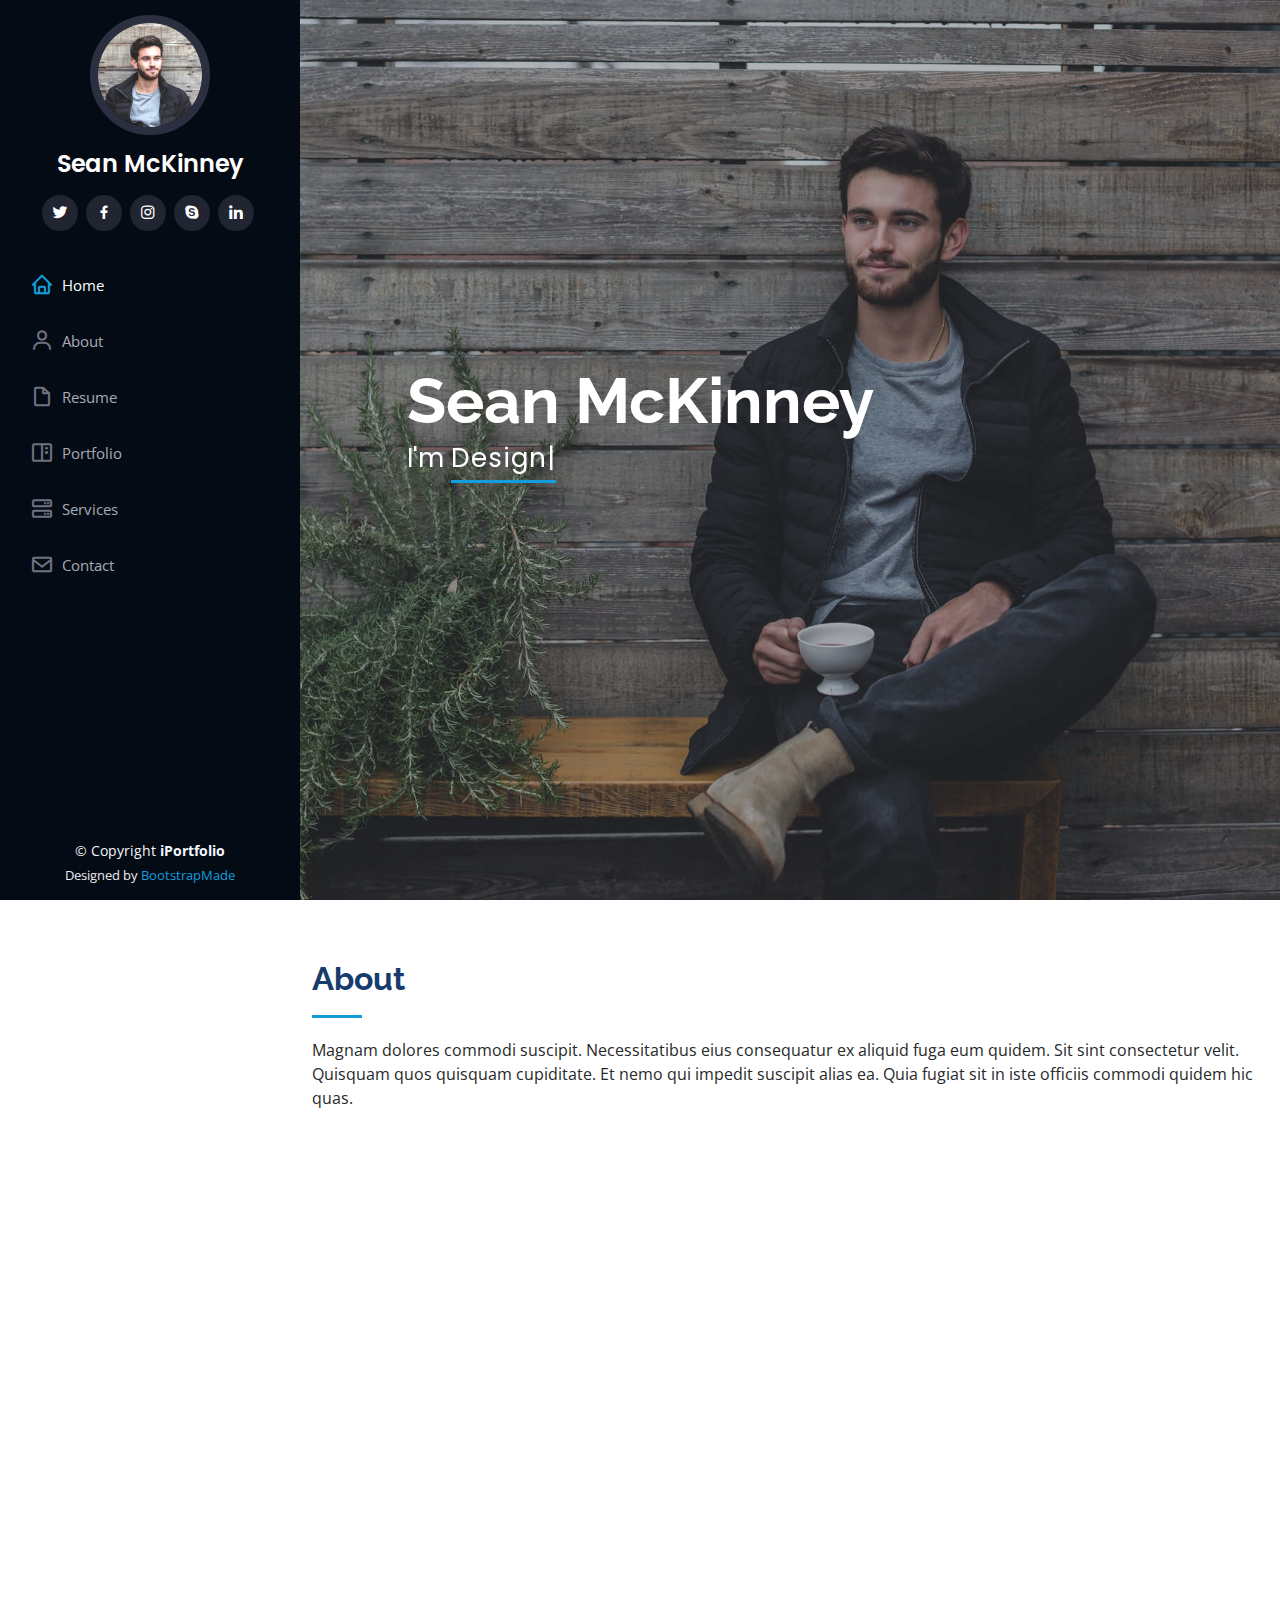
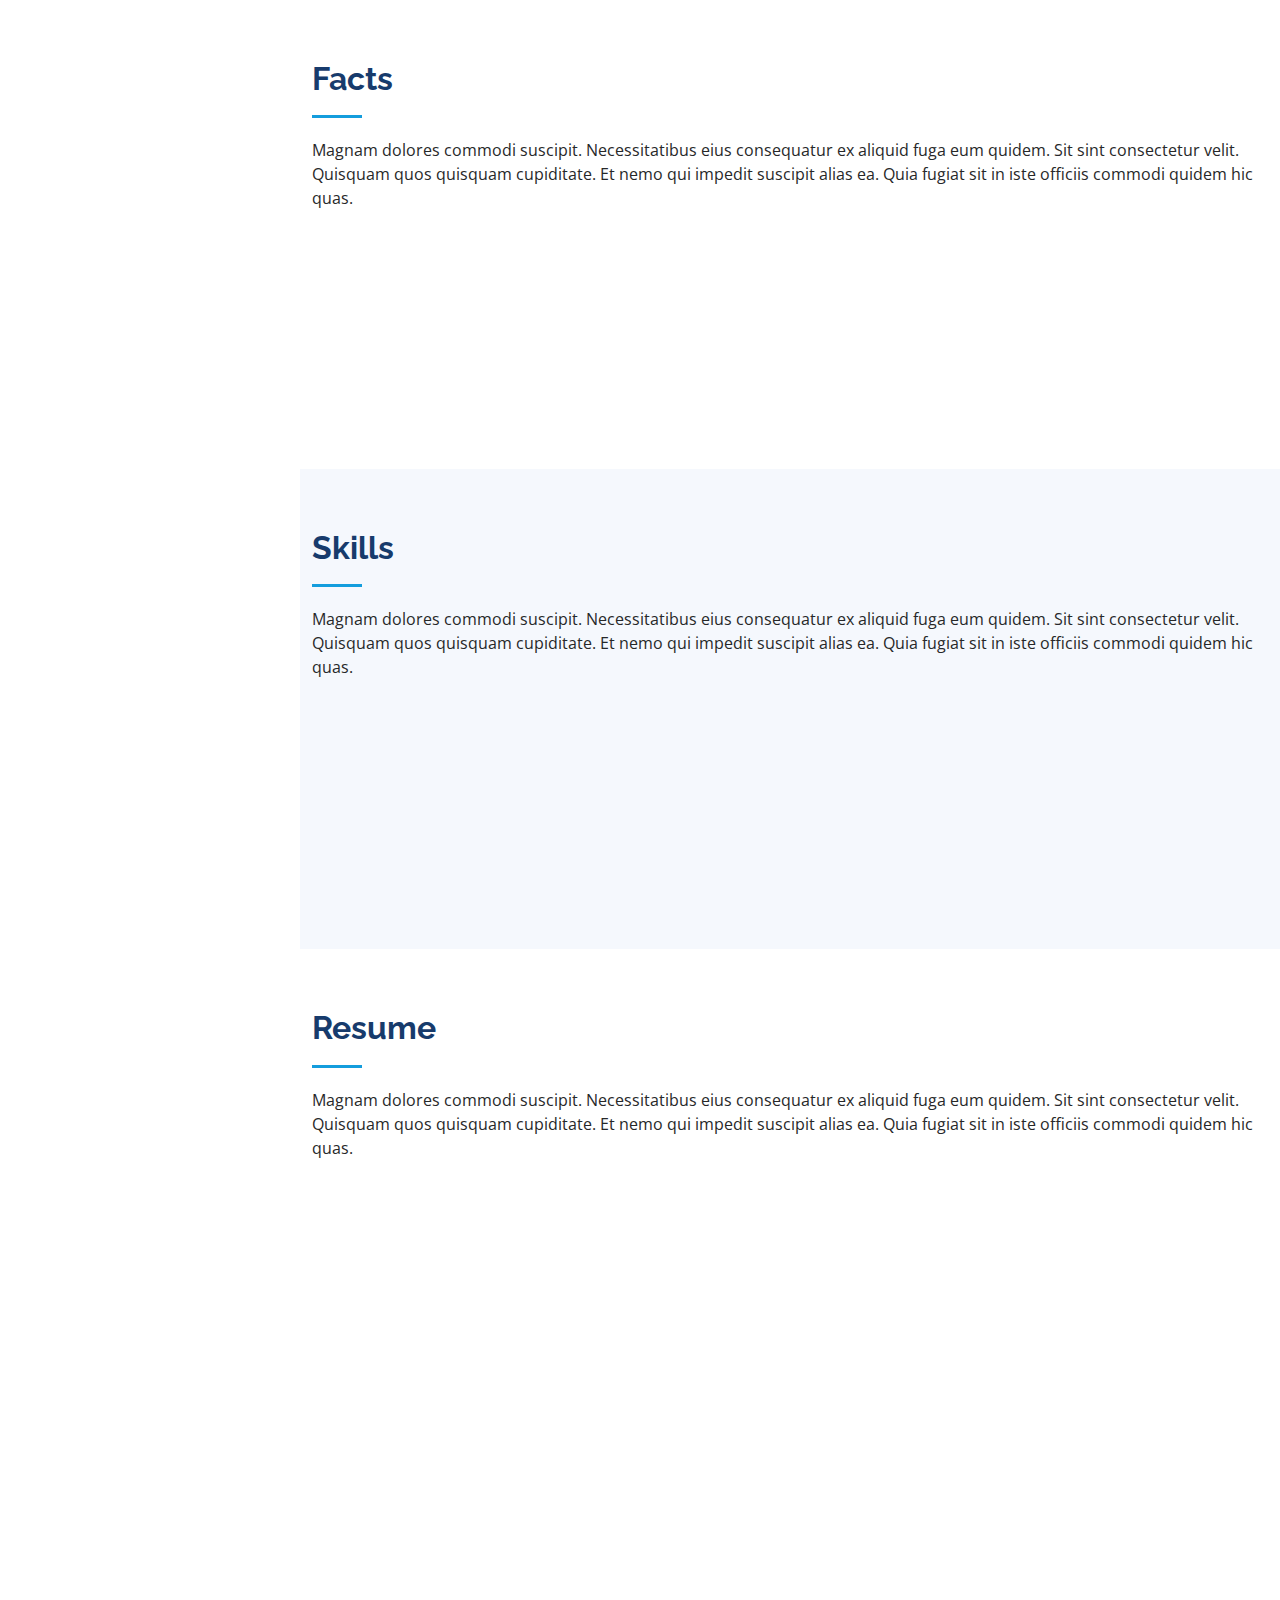
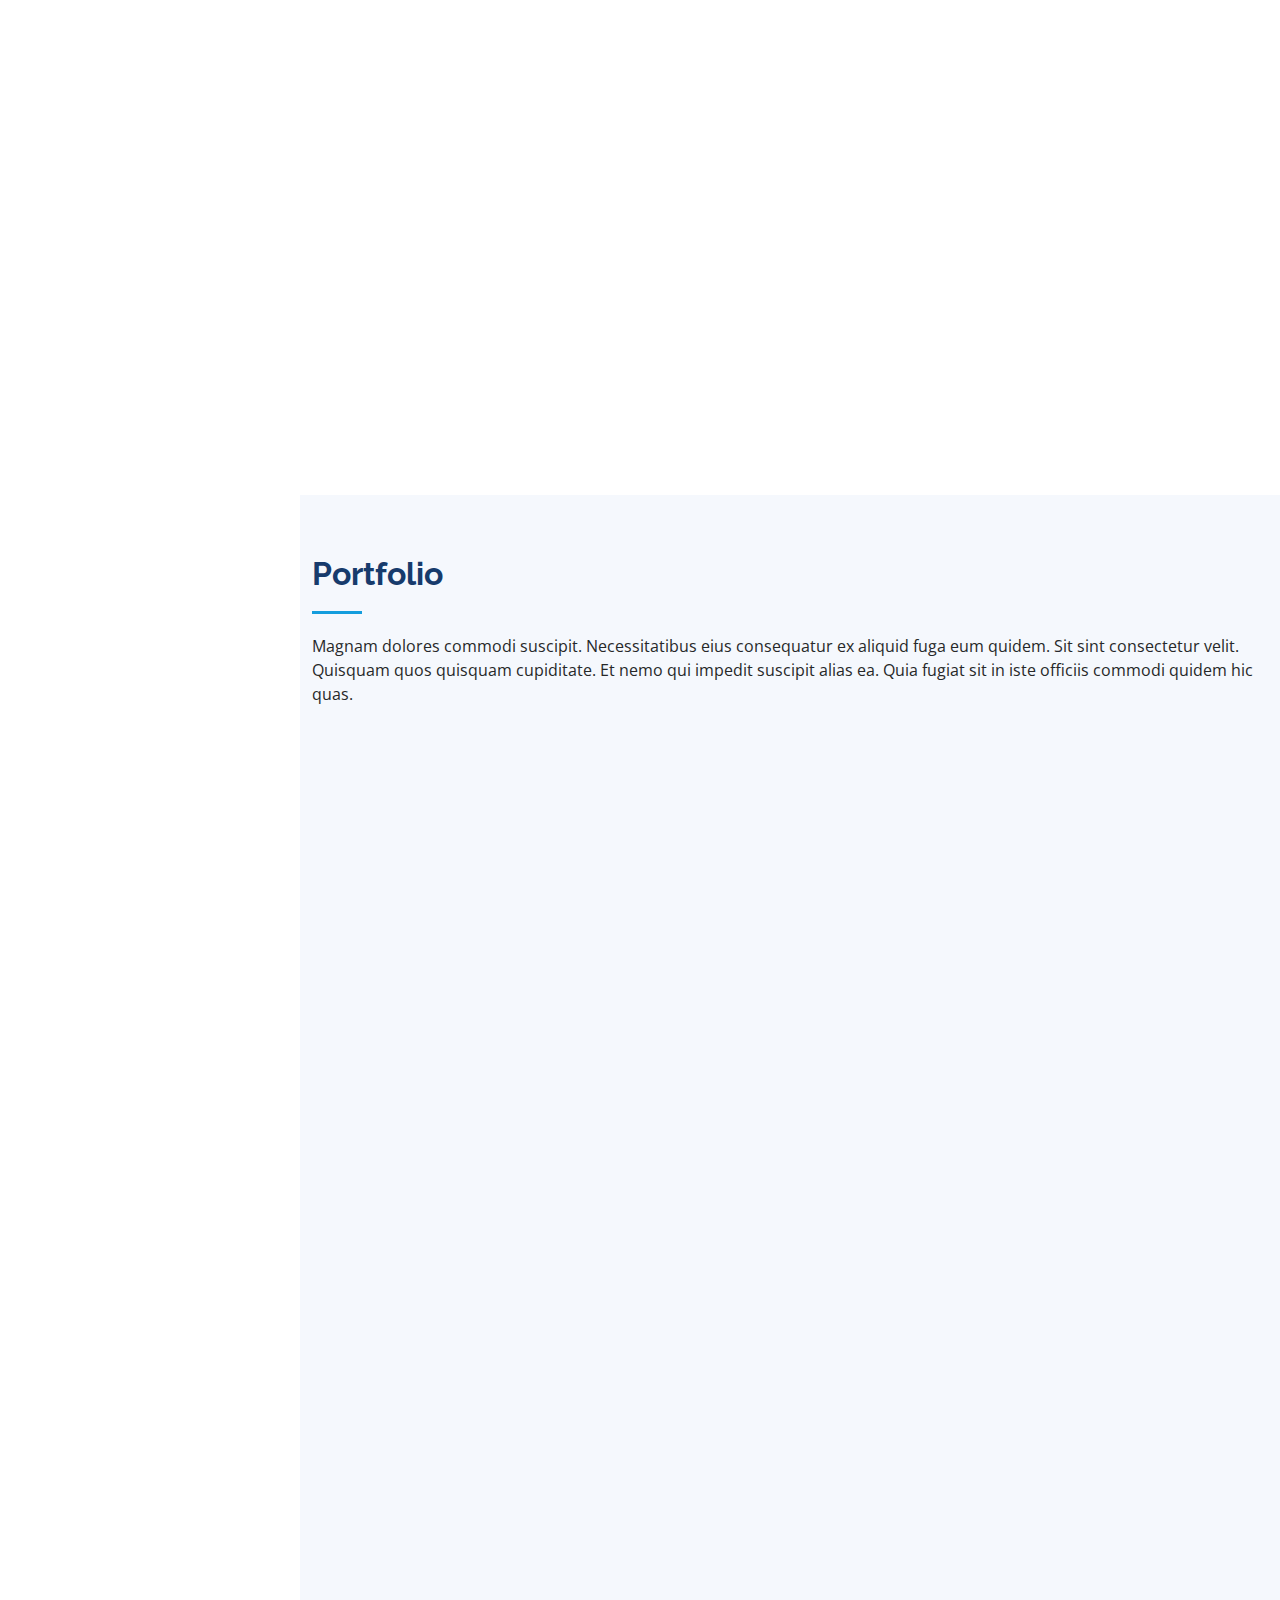
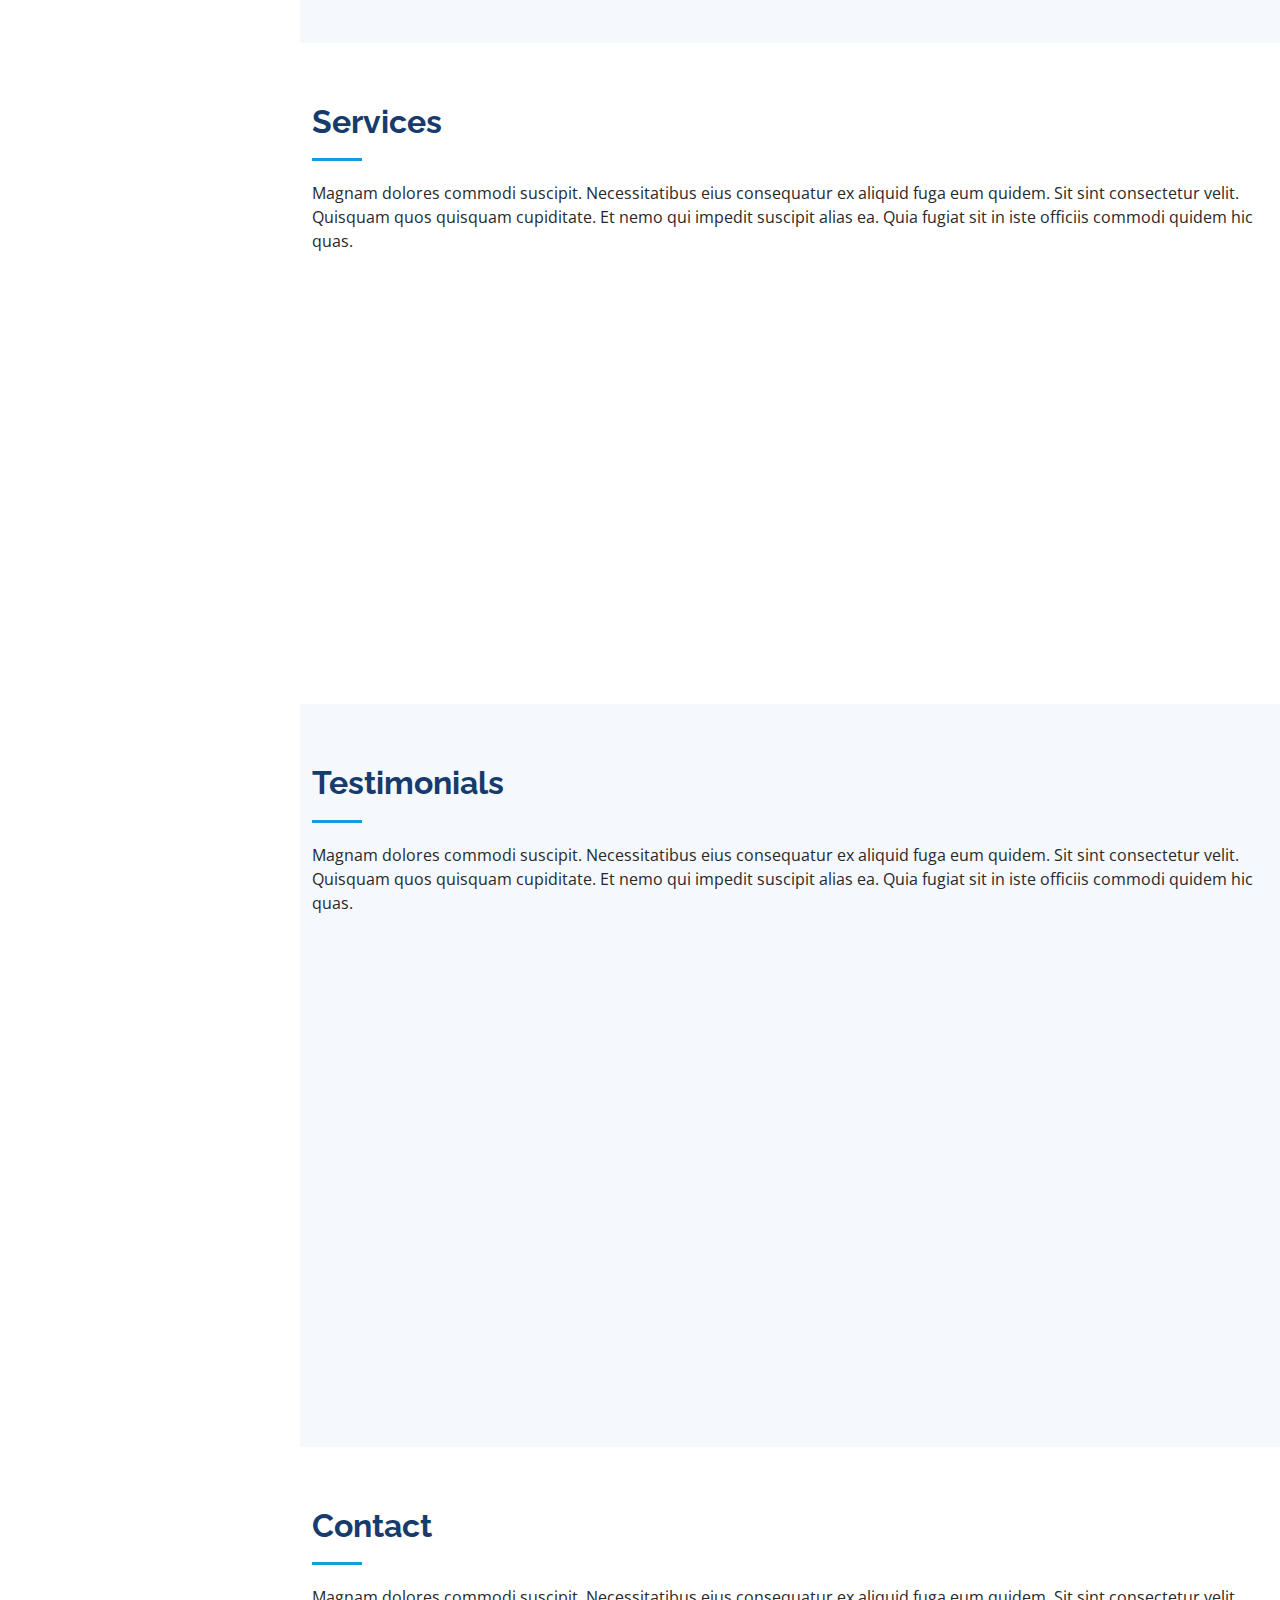
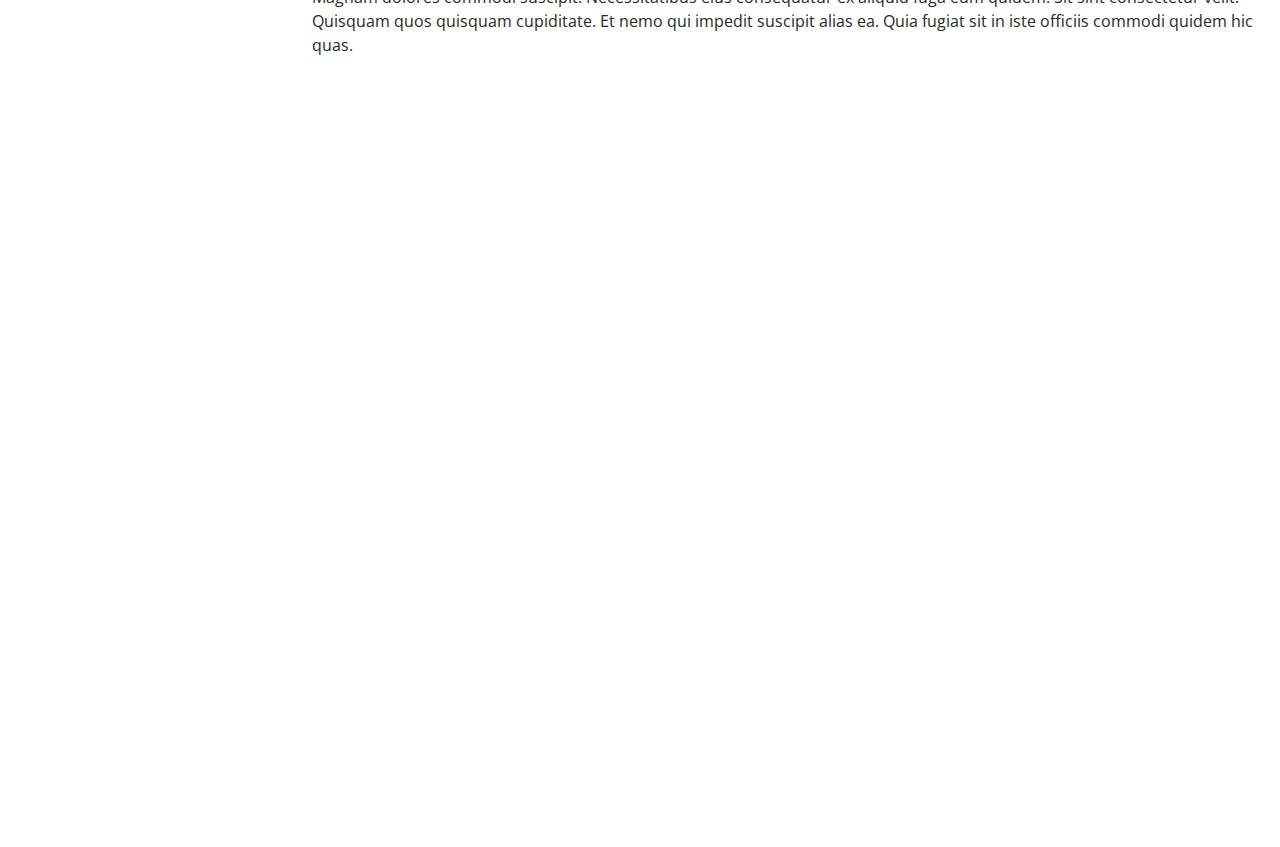
<file: PersonalSiteMVC.UI/_Archive/_archive/archiveindex.html>
﻿<!DOCTYPE html>
<html lang="en">

<head>
  <meta charset="utf-8">
  <meta content="width=device-width, initial-scale=1.0" name="viewport">

  <title>Sean McKinney - Home</title>
  <meta content="" name="description">
  <meta content="" name="keywords">

  <!-- Favicons -->
  <link href="assets/img/favicon.png" rel="icon">
  <link href="assets/img/apple-touch-icon.png" rel="apple-touch-icon">

  <!-- Google Fonts -->
  <link href="https://fonts.googleapis.com/css?family=Open+Sans:300,300i,400,400i,600,600i,700,700i|Raleway:300,300i,400,400i,500,500i,600,600i,700,700i|Poppins:300,300i,400,400i,500,500i,600,600i,700,700i" rel="stylesheet">

  <!-- Vendor CSS Files -->
  <link href="assets/vendor/aos/aos.css" rel="stylesheet">
  <link href="assets/vendor/bootstrap/css/bootstrap.min.css" rel="stylesheet">
  <link href="assets/vendor/bootstrap-icons/bootstrap-icons.css" rel="stylesheet">
  <link href="assets/vendor/boxicons/css/boxicons.min.css" rel="stylesheet">
  <link href="assets/vendor/glightbox/css/glightbox.min.css" rel="stylesheet">
  <link href="assets/vendor/swiper/swiper-bundle.min.css" rel="stylesheet">

  <!-- Template Main CSS File -->
  <link href="assets/css/style.css" rel="stylesheet">

  <!-- =======================================================
  * Template Name: iPortfolio - v3.7.0
  * Template URL: https://bootstrapmade.com/iportfolio-bootstrap-portfolio-websites-template/
  * Author: BootstrapMade.com
  * License: https://bootstrapmade.com/license/
  ======================================================== -->
</head>

<body>

  <!-- ======= Mobile nav toggle button ======= -->
  <i class="bi bi-list mobile-nav-toggle d-xl-none"></i>

  <!-- ======= Header ======= -->
  <header id="header">
    <div class="d-flex flex-column">

      <div class="profile">
        <img src="assets/img/profile-img.jpg" alt="" class="img-fluid rounded-circle">
        <h1 class="text-light"><a href="index.html">Sean McKinney</a></h1>
        <div class="social-links mt-3 text-center">
          <a href="#" class="twitter"><i class="bx bxl-twitter"></i></a>
          <a href="#" class="facebook"><i class="bx bxl-facebook"></i></a>
          <a href="#" class="instagram"><i class="bx bxl-instagram"></i></a>
          <a href="#" class="google-plus"><i class="bx bxl-skype"></i></a>
          <a href="#" class="linkedin"><i class="bx bxl-linkedin"></i></a>
        </div>
      </div>

      <nav id="navbar" class="nav-menu navbar">
        <ul>
          <li><a href="#hero" class="nav-link scrollto active"><i class="bx bx-home"></i> <span>Home</span></a></li>
          <li><a href="#about" class="nav-link scrollto"><i class="bx bx-user"></i> <span>About</span></a></li>
          <li><a href="#resume" class="nav-link scrollto"><i class="bx bx-file-blank"></i> <span>Resume</span></a></li>
          <li><a href="#portfolio" class="nav-link scrollto"><i class="bx bx-book-content"></i> <span>Portfolio</span></a></li>
          <li><a href="#services" class="nav-link scrollto"><i class="bx bx-server"></i> <span>Services</span></a></li>
          <li><a href="#contact" class="nav-link scrollto"><i class="bx bx-envelope"></i> <span>Contact</span></a></li>
        </ul>
      </nav><!-- .nav-menu -->
    </div>
  </header><!-- End Header -->

  <!-- ======= Hero Section ======= -->
  <section id="hero" class="d-flex flex-column justify-content-center align-items-center">
    <div class="hero-container" data-aos="fade-in">
      <h1>Sean McKinney</h1>
      <p>I'm <span class="typed" data-typed-items="Designer, Developer, Freelancer, Photographer"></span></p>
    </div>
  </section><!-- End Hero -->

  <main id="main">

    <!-- ======= About Section ======= -->
    <section id="about" class="about">
      <div class="container">

        <div class="section-title">
          <h2>About</h2>
          <p>Magnam dolores commodi suscipit. Necessitatibus eius consequatur ex aliquid fuga eum quidem. Sit sint consectetur velit. Quisquam quos quisquam cupiditate. Et nemo qui impedit suscipit alias ea. Quia fugiat sit in iste officiis commodi quidem hic quas.</p>
        </div>

        <div class="row">
          <div class="col-lg-4" data-aos="fade-right">
            <img src="assets/img/profile-img.jpg" class="img-fluid" alt="">
          </div>
          <div class="col-lg-8 pt-4 pt-lg-0 content" data-aos="fade-left">
            <h3>UI/UX Designer &amp; Web Developer.</h3>
            <p class="fst-italic">
              Lorem ipsum dolor sit amet, consectetur adipiscing elit, sed do eiusmod tempor incididunt ut labore et dolore
              magna aliqua.
            </p>
            <div class="row">
              <div class="col-lg-6">
                <ul>
                  <li><i class="bi bi-chevron-right"></i> <strong>Birthday:</strong> <span>1 May 1995</span></li>
                  <li><i class="bi bi-chevron-right"></i> <strong>Website:</strong> <span>www.example.com</span></li>
                  <li><i class="bi bi-chevron-right"></i> <strong>Phone:</strong> <span>+123 456 7890</span></li>
                  <li><i class="bi bi-chevron-right"></i> <strong>City:</strong> <span>New York, USA</span></li>
                </ul>
              </div>
              <div class="col-lg-6">
                <ul>
                  <li><i class="bi bi-chevron-right"></i> <strong>Age:</strong> <span>30</span></li>
                  <li><i class="bi bi-chevron-right"></i> <strong>Degree:</strong> <span>Master</span></li>
                  <li><i class="bi bi-chevron-right"></i> <strong>PhEmailone:</strong> <span>email@example.com</span></li>
                  <li><i class="bi bi-chevron-right"></i> <strong>Freelance:</strong> <span>Available</span></li>
                </ul>
              </div>
            </div>
            <p>
              Officiis eligendi itaque labore et dolorum mollitia officiis optio vero. Quisquam sunt adipisci omnis et ut. Nulla accusantium dolor incidunt officia tempore. Et eius omnis.
              Cupiditate ut dicta maxime officiis quidem quia. Sed et consectetur qui quia repellendus itaque neque. Aliquid amet quidem ut quaerat cupiditate. Ab et eum qui repellendus omnis culpa magni laudantium dolores.
            </p>
          </div>
        </div>

      </div>
    </section><!-- End About Section -->

    <!-- ======= Facts Section ======= -->
    <section id="facts" class="facts">
      <div class="container">

        <div class="section-title">
          <h2>Facts</h2>
          <p>Magnam dolores commodi suscipit. Necessitatibus eius consequatur ex aliquid fuga eum quidem. Sit sint consectetur velit. Quisquam quos quisquam cupiditate. Et nemo qui impedit suscipit alias ea. Quia fugiat sit in iste officiis commodi quidem hic quas.</p>
        </div>

        <div class="row no-gutters">

          <div class="col-lg-3 col-md-6 d-md-flex align-items-md-stretch" data-aos="fade-up">
            <div class="count-box">
              <i class="bi bi-emoji-smile"></i>
              <span data-purecounter-start="0" data-purecounter-end="232" data-purecounter-duration="1" class="purecounter"></span>
              <p><strong>Happy Clients</strong> consequuntur quae</p>
            </div>
          </div>

          <div class="col-lg-3 col-md-6 d-md-flex align-items-md-stretch" data-aos="fade-up" data-aos-delay="100">
            <div class="count-box">
              <i class="bi bi-journal-richtext"></i>
              <span data-purecounter-start="0" data-purecounter-end="521" data-purecounter-duration="1" class="purecounter"></span>
              <p><strong>Projects</strong> adipisci atque cum quia aut</p>
            </div>
          </div>

          <div class="col-lg-3 col-md-6 d-md-flex align-items-md-stretch" data-aos="fade-up" data-aos-delay="200">
            <div class="count-box">
              <i class="bi bi-headset"></i>
              <span data-purecounter-start="0" data-purecounter-end="1453" data-purecounter-duration="1" class="purecounter"></span>
              <p><strong>Hours Of Support</strong> aut commodi quaerat</p>
            </div>
          </div>

          <div class="col-lg-3 col-md-6 d-md-flex align-items-md-stretch" data-aos="fade-up" data-aos-delay="300">
            <div class="count-box">
              <i class="bi bi-people"></i>
              <span data-purecounter-start="0" data-purecounter-end="32" data-purecounter-duration="1" class="purecounter"></span>
              <p><strong>Hard Workers</strong> rerum asperiores dolor</p>
            </div>
          </div>

        </div>

      </div>
    </section><!-- End Facts Section -->

    <!-- ======= Skills Section ======= -->
    <section id="skills" class="skills section-bg">
      <div class="container">

        <div class="section-title">
          <h2>Skills</h2>
          <p>Magnam dolores commodi suscipit. Necessitatibus eius consequatur ex aliquid fuga eum quidem. Sit sint consectetur velit. Quisquam quos quisquam cupiditate. Et nemo qui impedit suscipit alias ea. Quia fugiat sit in iste officiis commodi quidem hic quas.</p>
        </div>

        <div class="row skills-content">

          <div class="col-lg-6" data-aos="fade-up">

            <div class="progress">
              <span class="skill">HTML <i class="val">100%</i></span>
              <div class="progress-bar-wrap">
                <div class="progress-bar" role="progressbar" aria-valuenow="100" aria-valuemin="0" aria-valuemax="100"></div>
              </div>
            </div>

            <div class="progress">
              <span class="skill">CSS <i class="val">90%</i></span>
              <div class="progress-bar-wrap">
                <div class="progress-bar" role="progressbar" aria-valuenow="90" aria-valuemin="0" aria-valuemax="100"></div>
              </div>
            </div>

            <div class="progress">
              <span class="skill">JavaScript <i class="val">75%</i></span>
              <div class="progress-bar-wrap">
                <div class="progress-bar" role="progressbar" aria-valuenow="75" aria-valuemin="0" aria-valuemax="100"></div>
              </div>
            </div>

          </div>

          <div class="col-lg-6" data-aos="fade-up" data-aos-delay="100">

            <div class="progress">
              <span class="skill">PHP <i class="val">80%</i></span>
              <div class="progress-bar-wrap">
                <div class="progress-bar" role="progressbar" aria-valuenow="80" aria-valuemin="0" aria-valuemax="100"></div>
              </div>
            </div>

            <div class="progress">
              <span class="skill">WordPress/CMS <i class="val">90%</i></span>
              <div class="progress-bar-wrap">
                <div class="progress-bar" role="progressbar" aria-valuenow="90" aria-valuemin="0" aria-valuemax="100"></div>
              </div>
            </div>

            <div class="progress">
              <span class="skill">Photoshop <i class="val">55%</i></span>
              <div class="progress-bar-wrap">
                <div class="progress-bar" role="progressbar" aria-valuenow="55" aria-valuemin="0" aria-valuemax="100"></div>
              </div>
            </div>

          </div>

        </div>

      </div>
    </section><!-- End Skills Section -->

    <!-- ======= Resume Section ======= -->
    <section id="resume" class="resume">
      <div class="container">

        <div class="section-title">
          <h2>Resume</h2>
          <p>Magnam dolores commodi suscipit. Necessitatibus eius consequatur ex aliquid fuga eum quidem. Sit sint consectetur velit. Quisquam quos quisquam cupiditate. Et nemo qui impedit suscipit alias ea. Quia fugiat sit in iste officiis commodi quidem hic quas.</p>
        </div>

        <div class="row">
          <div class="col-lg-6" data-aos="fade-up">
            <h3 class="resume-title">Sumary</h3>
            <div class="resume-item pb-0">
              <h4>Sean McKinney</h4>
              <p><em>Innovative and deadline-driven Graphic Designer with 3+ years of experience designing and developing user-centered digital/print marketing material from initial concept to final, polished deliverable.</em></p>
              <ul>
                <li>Portland par 127,Orlando, FL</li>
                <li>(123) 456-7891</li>
                <li>alice.barkley@example.com</li>
              </ul>
            </div>

            <h3 class="resume-title">Education</h3>
            <div class="resume-item">
              <h4>Master of Fine Arts &amp; Graphic Design</h4>
              <h5>2015 - 2016</h5>
              <p><em>Rochester Institute of Technology, Rochester, NY</em></p>
              <p>Qui deserunt veniam. Et sed aliquam labore tempore sed quisquam iusto autem sit. Ea vero voluptatum qui ut dignissimos deleniti nerada porti sand markend</p>
            </div>
            <div class="resume-item">
              <h4>Bachelor of Fine Arts &amp; Graphic Design</h4>
              <h5>2010 - 2014</h5>
              <p><em>Rochester Institute of Technology, Rochester, NY</em></p>
              <p>Quia nobis sequi est occaecati aut. Repudiandae et iusto quae reiciendis et quis Eius vel ratione eius unde vitae rerum voluptates asperiores voluptatem Earum molestiae consequatur neque etlon sader mart dila</p>
            </div>
          </div>
          <div class="col-lg-6" data-aos="fade-up" data-aos-delay="100">
            <h3 class="resume-title">Professional Experience</h3>
            <div class="resume-item">
              <h4>Senior graphic design specialist</h4>
              <h5>2019 - Present</h5>
              <p><em>Experion, New York, NY </em></p>
              <ul>
                <li>Lead in the design, development, and implementation of the graphic, layout, and production communication materials</li>
                <li>Delegate tasks to the 7 members of the design team and provide counsel on all aspects of the project. </li>
                <li>Supervise the assessment of all graphic materials in order to ensure quality and accuracy of the design</li>
                <li>Oversee the efficient use of production project budgets ranging from $2,000 - $25,000</li>
              </ul>
            </div>
            <div class="resume-item">
              <h4>Graphic design specialist</h4>
              <h5>2017 - 2018</h5>
              <p><em>Stepping Stone Advertising, New York, NY</em></p>
              <ul>
                <li>Developed numerous marketing programs (logos, brochures,infographics, presentations, and advertisements).</li>
                <li>Managed up to 5 projects or tasks at a given time while under pressure</li>
                <li>Recommended and consulted with clients on the most appropriate graphic design</li>
                <li>Created 4+ design presentations and proposals a month for clients and account managers</li>
              </ul>
            </div>
          </div>
        </div>

      </div>
    </section><!-- End Resume Section -->

    <!-- ======= Portfolio Section ======= -->
    <section id="portfolio" class="portfolio section-bg">
      <div class="container">

        <div class="section-title">
          <h2>Portfolio</h2>
          <p>Magnam dolores commodi suscipit. Necessitatibus eius consequatur ex aliquid fuga eum quidem. Sit sint consectetur velit. Quisquam quos quisquam cupiditate. Et nemo qui impedit suscipit alias ea. Quia fugiat sit in iste officiis commodi quidem hic quas.</p>
        </div>

        <div class="row" data-aos="fade-up">
          <div class="col-lg-12 d-flex justify-content-center">
            <ul id="portfolio-flters">
              <li data-filter="*" class="filter-active">All</li>
              <li data-filter=".filter-app">App</li>
              <li data-filter=".filter-card">Card</li>
              <li data-filter=".filter-web">Web</li>
            </ul>
          </div>
        </div>

        <div class="row portfolio-container" data-aos="fade-up" data-aos-delay="100">

          <div class="col-lg-4 col-md-6 portfolio-item filter-app">
            <div class="portfolio-wrap">
              <img src="assets/img/portfolio/portfolio-1.jpg" class="img-fluid" alt="">
              <div class="portfolio-links">
                <a href="assets/img/portfolio/portfolio-1.jpg" data-gallery="portfolioGallery" class="portfolio-lightbox" title="App 1"><i class="bx bx-plus"></i></a>
                <a href="portfolio-details.html" title="More Details"><i class="bx bx-link"></i></a>
              </div>
            </div>
          </div>

          <div class="col-lg-4 col-md-6 portfolio-item filter-web">
            <div class="portfolio-wrap">
              <img src="assets/img/portfolio/portfolio-2.jpg" class="img-fluid" alt="">
              <div class="portfolio-links">
                <a href="assets/img/portfolio/portfolio-2.jpg" data-gallery="portfolioGallery" class="portfolio-lightbox" title="Web 3"><i class="bx bx-plus"></i></a>
                <a href="portfolio-details.html" title="More Details"><i class="bx bx-link"></i></a>
              </div>
            </div>
          </div>

          <div class="col-lg-4 col-md-6 portfolio-item filter-app">
            <div class="portfolio-wrap">
              <img src="assets/img/portfolio/portfolio-3.jpg" class="img-fluid" alt="">
              <div class="portfolio-links">
                <a href="assets/img/portfolio/portfolio-3.jpg" data-gallery="portfolioGallery" class="portfolio-lightbox" title="App 2"><i class="bx bx-plus"></i></a>
                <a href="portfolio-details.html" title="More Details"><i class="bx bx-link"></i></a>
              </div>
            </div>
          </div>

          <div class="col-lg-4 col-md-6 portfolio-item filter-card">
            <div class="portfolio-wrap">
              <img src="assets/img/portfolio/portfolio-4.jpg" class="img-fluid" alt="">
              <div class="portfolio-links">
                <a href="assets/img/portfolio/portfolio-4.jpg" data-gallery="portfolioGallery" class="portfolio-lightbox" title="Card 2"><i class="bx bx-plus"></i></a>
                <a href="portfolio-details.html" title="More Details"><i class="bx bx-link"></i></a>
              </div>
            </div>
          </div>

          <div class="col-lg-4 col-md-6 portfolio-item filter-web">
            <div class="portfolio-wrap">
              <img src="assets/img/portfolio/portfolio-5.jpg" class="img-fluid" alt="">
              <div class="portfolio-links">
                <a href="assets/img/portfolio/portfolio-5.jpg" data-gallery="portfolioGallery" class="portfolio-lightbox" title="Web 2"><i class="bx bx-plus"></i></a>
                <a href="portfolio-details.html" title="More Details"><i class="bx bx-link"></i></a>
              </div>
            </div>
          </div>

          <div class="col-lg-4 col-md-6 portfolio-item filter-app">
            <div class="portfolio-wrap">
              <img src="assets/img/portfolio/portfolio-6.jpg" class="img-fluid" alt="">
              <div class="portfolio-links">
                <a href="assets/img/portfolio/portfolio-6.jpg" data-gallery="portfolioGallery" class="portfolio-lightbox" title="App 3"><i class="bx bx-plus"></i></a>
                <a href="portfolio-details.html" title="More Details"><i class="bx bx-link"></i></a>
              </div>
            </div>
          </div>

          <div class="col-lg-4 col-md-6 portfolio-item filter-card">
            <div class="portfolio-wrap">
              <img src="assets/img/portfolio/portfolio-7.jpg" class="img-fluid" alt="">
              <div class="portfolio-links">
                <a href="assets/img/portfolio/portfolio-7.jpg" data-gallery="portfolioGallery" class="portfolio-lightbox" title="Card 1"><i class="bx bx-plus"></i></a>
                <a href="portfolio-details.html" title="More Details"><i class="bx bx-link"></i></a>
              </div>
            </div>
          </div>

          <div class="col-lg-4 col-md-6 portfolio-item filter-card">
            <div class="portfolio-wrap">
              <img src="assets/img/portfolio/portfolio-8.jpg" class="img-fluid" alt="">
              <div class="portfolio-links">
                <a href="assets/img/portfolio/portfolio-8.jpg" data-gallery="portfolioGallery" class="portfolio-lightbox" title="Card 3"><i class="bx bx-plus"></i></a>
                <a href="portfolio-details.html" title="More Details"><i class="bx bx-link"></i></a>
              </div>
            </div>
          </div>

          <div class="col-lg-4 col-md-6 portfolio-item filter-web">
            <div class="portfolio-wrap">
              <img src="assets/img/portfolio/portfolio-9.jpg" class="img-fluid" alt="">
              <div class="portfolio-links">
                <a href="assets/img/portfolio/portfolio-9.jpg" data-gallery="portfolioGallery" class="portfolio-lightbox" title="Web 3"><i class="bx bx-plus"></i></a>
                <a href="portfolio-details.html" title="More Details"><i class="bx bx-link"></i></a>
              </div>
            </div>
          </div>

        </div>

      </div>
    </section><!-- End Portfolio Section -->

    <!-- ======= Services Section ======= -->
    <section id="services" class="services">
      <div class="container">

        <div class="section-title">
          <h2>Services</h2>
          <p>Magnam dolores commodi suscipit. Necessitatibus eius consequatur ex aliquid fuga eum quidem. Sit sint consectetur velit. Quisquam quos quisquam cupiditate. Et nemo qui impedit suscipit alias ea. Quia fugiat sit in iste officiis commodi quidem hic quas.</p>
        </div>

        <div class="row">
          <div class="col-lg-4 col-md-6 icon-box" data-aos="fade-up">
            <div class="icon"><i class="bi bi-briefcase"></i></div>
            <h4 class="title"><a href="">Lorem Ipsum</a></h4>
            <p class="description">Voluptatum deleniti atque corrupti quos dolores et quas molestias excepturi sint occaecati cupiditate non provident</p>
          </div>
          <div class="col-lg-4 col-md-6 icon-box" data-aos="fade-up" data-aos-delay="100">
            <div class="icon"><i class="bi bi-card-checklist"></i></div>
            <h4 class="title"><a href="">Dolor Sitema</a></h4>
            <p class="description">Minim veniam, quis nostrud exercitation ullamco laboris nisi ut aliquip ex ea commodo consequat tarad limino ata</p>
          </div>
          <div class="col-lg-4 col-md-6 icon-box" data-aos="fade-up" data-aos-delay="200">
            <div class="icon"><i class="bi bi-bar-chart"></i></div>
            <h4 class="title"><a href="">Sed ut perspiciatis</a></h4>
            <p class="description">Duis aute irure dolor in reprehenderit in voluptate velit esse cillum dolore eu fugiat nulla pariatur</p>
          </div>
          <div class="col-lg-4 col-md-6 icon-box" data-aos="fade-up" data-aos-delay="300">
            <div class="icon"><i class="bi bi-binoculars"></i></div>
            <h4 class="title"><a href="">Magni Dolores</a></h4>
            <p class="description">Excepteur sint occaecat cupidatat non proident, sunt in culpa qui officia deserunt mollit anim id est laborum</p>
          </div>
          <div class="col-lg-4 col-md-6 icon-box" data-aos="fade-up" data-aos-delay="400">
            <div class="icon"><i class="bi bi-brightness-high"></i></div>
            <h4 class="title"><a href="">Nemo Enim</a></h4>
            <p class="description">At vero eos et accusamus et iusto odio dignissimos ducimus qui blanditiis praesentium voluptatum deleniti atque</p>
          </div>
          <div class="col-lg-4 col-md-6 icon-box" data-aos="fade-up" data-aos-delay="500">
            <div class="icon"><i class="bi bi-calendar4-week"></i></div>
            <h4 class="title"><a href="">Eiusmod Tempor</a></h4>
            <p class="description">Et harum quidem rerum facilis est et expedita distinctio. Nam libero tempore, cum soluta nobis est eligendi</p>
          </div>
        </div>

      </div>
    </section><!-- End Services Section -->

    <!-- ======= Testimonials Section ======= -->
    <section id="testimonials" class="testimonials section-bg">
      <div class="container">

        <div class="section-title">
          <h2>Testimonials</h2>
          <p>Magnam dolores commodi suscipit. Necessitatibus eius consequatur ex aliquid fuga eum quidem. Sit sint consectetur velit. Quisquam quos quisquam cupiditate. Et nemo qui impedit suscipit alias ea. Quia fugiat sit in iste officiis commodi quidem hic quas.</p>
        </div>

        <div class="testimonials-slider swiper" data-aos="fade-up" data-aos-delay="100">
          <div class="swiper-wrapper">

            <div class="swiper-slide">
              <div class="testimonial-item" data-aos="fade-up">
                <p>
                  <i class="bx bxs-quote-alt-left quote-icon-left"></i>
                  Proin iaculis purus consequat sem cure digni ssim donec porttitora entum suscipit rhoncus. Accusantium quam, ultricies eget id, aliquam eget nibh et. Maecen aliquam, risus at semper.
                  <i class="bx bxs-quote-alt-right quote-icon-right"></i>
                </p>
                <img src="assets/img/testimonials/testimonials-1.jpg" class="testimonial-img" alt="">
                <h3>Saul Goodman</h3>
                <h4>Ceo &amp; Founder</h4>
              </div>
            </div><!-- End testimonial item -->

            <div class="swiper-slide">
              <div class="testimonial-item" data-aos="fade-up" data-aos-delay="100">
                <p>
                  <i class="bx bxs-quote-alt-left quote-icon-left"></i>
                  Export tempor illum tamen malis malis eram quae irure esse labore quem cillum quid cillum eram malis quorum velit fore eram velit sunt aliqua noster fugiat irure amet legam anim culpa.
                  <i class="bx bxs-quote-alt-right quote-icon-right"></i>
                </p>
                <img src="assets/img/testimonials/testimonials-2.jpg" class="testimonial-img" alt="">
                <h3>Sara Wilsson</h3>
                <h4>Designer</h4>
              </div>
            </div><!-- End testimonial item -->

            <div class="swiper-slide">
              <div class="testimonial-item" data-aos="fade-up" data-aos-delay="200">
                <p>
                  <i class="bx bxs-quote-alt-left quote-icon-left"></i>
                  Enim nisi quem export duis labore cillum quae magna enim sint quorum nulla quem veniam duis minim tempor labore quem eram duis noster aute amet eram fore quis sint minim.
                  <i class="bx bxs-quote-alt-right quote-icon-right"></i>
                </p>
                <img src="assets/img/testimonials/testimonials-3.jpg" class="testimonial-img" alt="">
                <h3>Jena Karlis</h3>
                <h4>Store Owner</h4>
              </div>
            </div><!-- End testimonial item -->

            <div class="swiper-slide">
              <div class="testimonial-item" data-aos="fade-up" data-aos-delay="300">
                <p>
                  <i class="bx bxs-quote-alt-left quote-icon-left"></i>
                  Fugiat enim eram quae cillum dolore dolor amet nulla culpa multos export minim fugiat minim velit minim dolor enim duis veniam ipsum anim magna sunt elit fore quem dolore labore illum veniam.
                  <i class="bx bxs-quote-alt-right quote-icon-right"></i>
                </p>
                <img src="assets/img/testimonials/testimonials-4.jpg" class="testimonial-img" alt="">
                <h3>Matt Brandon</h3>
                <h4>Freelancer</h4>
              </div>
            </div><!-- End testimonial item -->

            <div class="swiper-slide">
              <div class="testimonial-item" data-aos="fade-up" data-aos-delay="400">
                <p>
                  <i class="bx bxs-quote-alt-left quote-icon-left"></i>
                  Quis quorum aliqua sint quem legam fore sunt eram irure aliqua veniam tempor noster veniam enim culpa labore duis sunt culpa nulla illum cillum fugiat legam esse veniam culpa fore nisi cillum quid.
                  <i class="bx bxs-quote-alt-right quote-icon-right"></i>
                </p>
                <img src="assets/img/testimonials/testimonials-5.jpg" class="testimonial-img" alt="">
                <h3>John Larson</h3>
                <h4>Entrepreneur</h4>
              </div>
            </div><!-- End testimonial item -->

          </div>
          <div class="swiper-pagination"></div>
        </div>

      </div>
    </section><!-- End Testimonials Section -->

    <!-- ======= Contact Section ======= -->
    <section id="contact" class="contact">
      <div class="container">

        <div class="section-title">
          <h2>Contact</h2>
          <p>Magnam dolores commodi suscipit. Necessitatibus eius consequatur ex aliquid fuga eum quidem. Sit sint consectetur velit. Quisquam quos quisquam cupiditate. Et nemo qui impedit suscipit alias ea. Quia fugiat sit in iste officiis commodi quidem hic quas.</p>
        </div>

        <div class="row" data-aos="fade-in">

          <div class="col-lg-5 d-flex align-items-stretch">
            <div class="info">
              <div class="address">
                <i class="bi bi-geo-alt"></i>
                <h4>Location:</h4>
                <p>A108 Adam Street, New York, NY 535022</p>
              </div>

              <div class="email">
                <i class="bi bi-envelope"></i>
                <h4>Email:</h4>
                <p>info@example.com</p>
              </div>

              <div class="phone">
                <i class="bi bi-phone"></i>
                <h4>Call:</h4>
                <p>+1 5589 55488 55s</p>
              </div>

              <iframe src="https://www.google.com/maps/embed?pb=!1m14!1m8!1m3!1d12097.433213460943!2d-74.0062269!3d40.7101282!3m2!1i1024!2i768!4f13.1!3m3!1m2!1s0x0%3A0xb89d1fe6bc499443!2sDowntown+Conference+Center!5e0!3m2!1smk!2sbg!4v1539943755621" frameborder="0" style="border:0; width: 100%; height: 290px;" allowfullscreen></iframe>
            </div>

          </div>

          <div class="col-lg-7 mt-5 mt-lg-0 d-flex align-items-stretch">
            <form action="forms/contact.php" method="post" role="form" class="php-email-form">
              <div class="row">
                <div class="form-group col-md-6">
                  <label for="name">Your Name</label>
                  <input type="text" name="name" class="form-control" id="name" required>
                </div>
                <div class="form-group col-md-6">
                  <label for="name">Your Email</label>
                  <input type="email" class="form-control" name="email" id="email" required>
                </div>
              </div>
              <div class="form-group">
                <label for="name">Subject</label>
                <input type="text" class="form-control" name="subject" id="subject" required>
              </div>
              <div class="form-group">
                <label for="name">Message</label>
                <textarea class="form-control" name="message" rows="10" required></textarea>
              </div>
              <div class="my-3">
                <div class="loading">Loading</div>
                <div class="error-message"></div>
                <div class="sent-message">Your message has been sent. Thank you!</div>
              </div>
              <div class="text-center"><button type="submit">Send Message</button></div>
            </form>
          </div>

        </div>

      </div>
    </section><!-- End Contact Section -->

  </main><!-- End #main -->

  <!-- ======= Footer ======= -->
  <footer id="footer">
    <div class="container">
      <div class="copyright">
        &copy; Copyright <strong><span>iPortfolio</span></strong>
      </div>
      <div class="credits">
        <!-- All the links in the footer should remain intact. -->
        <!-- You can delete the links only if you purchased the pro version. -->
        <!-- Licensing information: https://bootstrapmade.com/license/ -->
        <!-- Purchase the pro version with working PHP/AJAX contact form: https://bootstrapmade.com/iportfolio-bootstrap-portfolio-websites-template/ -->
        Designed by <a href="https://bootstrapmade.com/">BootstrapMade</a>
      </div>
    </div>
  </footer><!-- End  Footer -->

  <a href="#" class="back-to-top d-flex align-items-center justify-content-center"><i class="bi bi-arrow-up-short"></i></a>

  <!-- Vendor JS Files -->
  <script src="assets/vendor/purecounter/purecounter.js"></script>
  <script src="assets/vendor/aos/aos.js"></script>
  <script src="assets/vendor/bootstrap/js/bootstrap.bundle.min.js"></script>
  <script src="assets/vendor/glightbox/js/glightbox.min.js"></script>
  <script src="assets/vendor/isotope-layout/isotope.pkgd.min.js"></script>
  <script src="assets/vendor/swiper/swiper-bundle.min.js"></script>
  <script src="assets/vendor/typed.js/typed.min.js"></script>
  <script src="assets/vendor/waypoints/noframework.waypoints.js"></script>
  <script src="assets/vendor/php-email-form/validate.js"></script>

  <!-- Template Main JS File -->
  <script src="assets/js/main.js"></script>

</body>

</html>
</file>
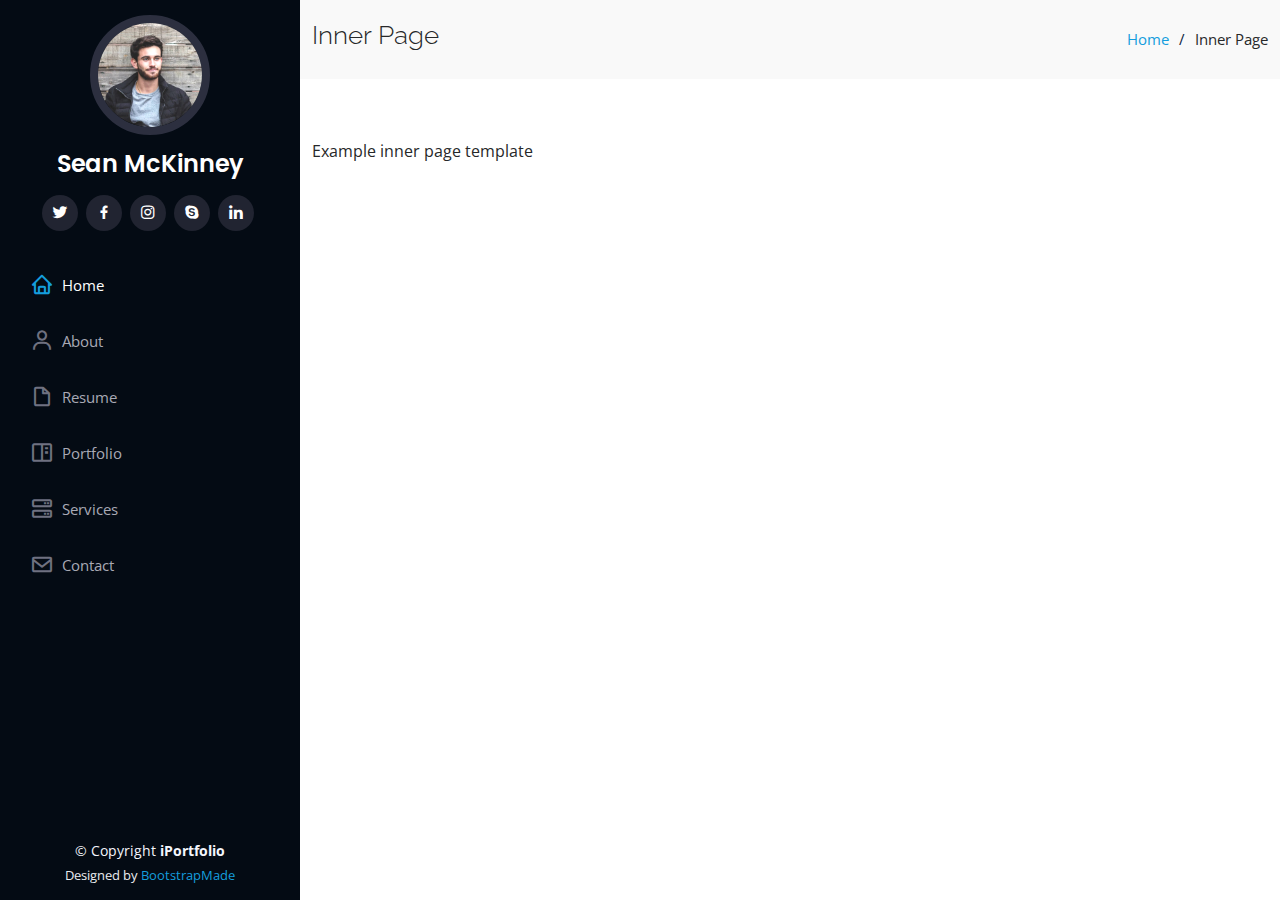
<file: PersonalSiteMVC.UI/_Archive/_archive/inner-page.html>
﻿<!DOCTYPE html>
<html lang="en">

<head>
  <meta charset="utf-8">
  <meta content="width=device-width, initial-scale=1.0" name="viewport">

  <title>Inner Page - iPortfolio Bootstrap Template</title>
  <meta content="" name="description">
  <meta content="" name="keywords">

  <!-- Favicons -->
  <link href="assets/img/favicon.png" rel="icon">
  <link href="assets/img/apple-touch-icon.png" rel="apple-touch-icon">

  <!-- Google Fonts -->
  <link href="https://fonts.googleapis.com/css?family=Open+Sans:300,300i,400,400i,600,600i,700,700i|Raleway:300,300i,400,400i,500,500i,600,600i,700,700i|Poppins:300,300i,400,400i,500,500i,600,600i,700,700i" rel="stylesheet">

  <!-- Vendor CSS Files -->
  <link href="assets/vendor/aos/aos.css" rel="stylesheet">
  <link href="assets/vendor/bootstrap/css/bootstrap.min.css" rel="stylesheet">
  <link href="assets/vendor/bootstrap-icons/bootstrap-icons.css" rel="stylesheet">
  <link href="assets/vendor/boxicons/css/boxicons.min.css" rel="stylesheet">
  <link href="assets/vendor/glightbox/css/glightbox.min.css" rel="stylesheet">
  <link href="assets/vendor/swiper/swiper-bundle.min.css" rel="stylesheet">

  <!-- Template Main CSS File -->
  <link href="assets/css/style.css" rel="stylesheet">

  <!-- =======================================================
  * Template Name: iPortfolio - v3.7.0
  * Template URL: https://bootstrapmade.com/iportfolio-bootstrap-portfolio-websites-template/
  * Author: BootstrapMade.com
  * License: https://bootstrapmade.com/license/
  ======================================================== -->
</head>

<body>

  <!-- ======= Mobile nav toggle button ======= -->
  <i class="bi bi-list mobile-nav-toggle d-xl-none"></i>

  <!-- ======= Header ======= -->
  <header id="header">
    <div class="d-flex flex-column">

      <div class="profile">
        <img src="assets/img/profile-img.jpg" alt="" class="img-fluid rounded-circle">
        <h1 class="text-light"><a href="index.html">Sean McKinney</a></h1>
        <div class="social-links mt-3 text-center">
          <a href="#" class="twitter"><i class="bx bxl-twitter"></i></a>
          <a href="#" class="facebook"><i class="bx bxl-facebook"></i></a>
          <a href="#" class="instagram"><i class="bx bxl-instagram"></i></a>
          <a href="#" class="google-plus"><i class="bx bxl-skype"></i></a>
          <a href="#" class="linkedin"><i class="bx bxl-linkedin"></i></a>
        </div>
      </div>

      <nav id="navbar" class="nav-menu navbar">
        <ul>
          <li><a href="#hero" class="nav-link scrollto active"><i class="bx bx-home"></i> <span>Home</span></a></li>
          <li><a href="#about" class="nav-link scrollto"><i class="bx bx-user"></i> <span>About</span></a></li>
          <li><a href="#resume" class="nav-link scrollto"><i class="bx bx-file-blank"></i> <span>Resume</span></a></li>
          <li><a href="#portfolio" class="nav-link scrollto"><i class="bx bx-book-content"></i> <span>Portfolio</span></a></li>
          <li><a href="#services" class="nav-link scrollto"><i class="bx bx-server"></i> <span>Services</span></a></li>
          <li><a href="#contact" class="nav-link scrollto"><i class="bx bx-envelope"></i> <span>Contact</span></a></li>
        </ul>
      </nav><!-- .nav-menu -->
    </div>
  </header><!-- End Header -->

  <main id="main">

    <!-- ======= Breadcrumbs ======= -->
    <section class="breadcrumbs">
      <div class="container">

        <div class="d-flex justify-content-between align-items-center">
          <h2>Inner Page</h2>
          <ol>
            <li><a href="index.html">Home</a></li>
            <li>Inner Page</li>
          </ol>
        </div>

      </div>
    </section><!-- End Breadcrumbs -->

    <section class="inner-page">
      <div class="container">
        <p>
          Example inner page template
        </p>
      </div>
    </section>

  </main><!-- End #main -->

  <!-- ======= Footer ======= -->
  <footer id="footer">
    <div class="container">
      <div class="copyright">
        &copy; Copyright <strong><span>iPortfolio</span></strong>
      </div>
      <div class="credits">
        <!-- All the links in the footer should remain intact. -->
        <!-- You can delete the links only if you purchased the pro version. -->
        <!-- Licensing information: https://bootstrapmade.com/license/ -->
        <!-- Purchase the pro version with working PHP/AJAX contact form: https://bootstrapmade.com/iportfolio-bootstrap-portfolio-websites-template/ -->
        Designed by <a href="https://bootstrapmade.com/">BootstrapMade</a>
      </div>
    </div>
  </footer><!-- End  Footer -->

  <a href="#" class="back-to-top d-flex align-items-center justify-content-center"><i class="bi bi-arrow-up-short"></i></a>

  <!-- Vendor JS Files -->
  <script src="assets/vendor/purecounter/purecounter.js"></script>
  <script src="assets/vendor/aos/aos.js"></script>
  <script src="assets/vendor/bootstrap/js/bootstrap.bundle.min.js"></script>
  <script src="assets/vendor/glightbox/js/glightbox.min.js"></script>
  <script src="assets/vendor/isotope-layout/isotope.pkgd.min.js"></script>
  <script src="assets/vendor/swiper/swiper-bundle.min.js"></script>
  <script src="assets/vendor/typed.js/typed.min.js"></script>
  <script src="assets/vendor/waypoints/noframework.waypoints.js"></script>
  <script src="assets/vendor/php-email-form/validate.js"></script>

  <!-- Template Main JS File -->
  <script src="assets/js/main.js"></script>

</body>

</html>
</file>
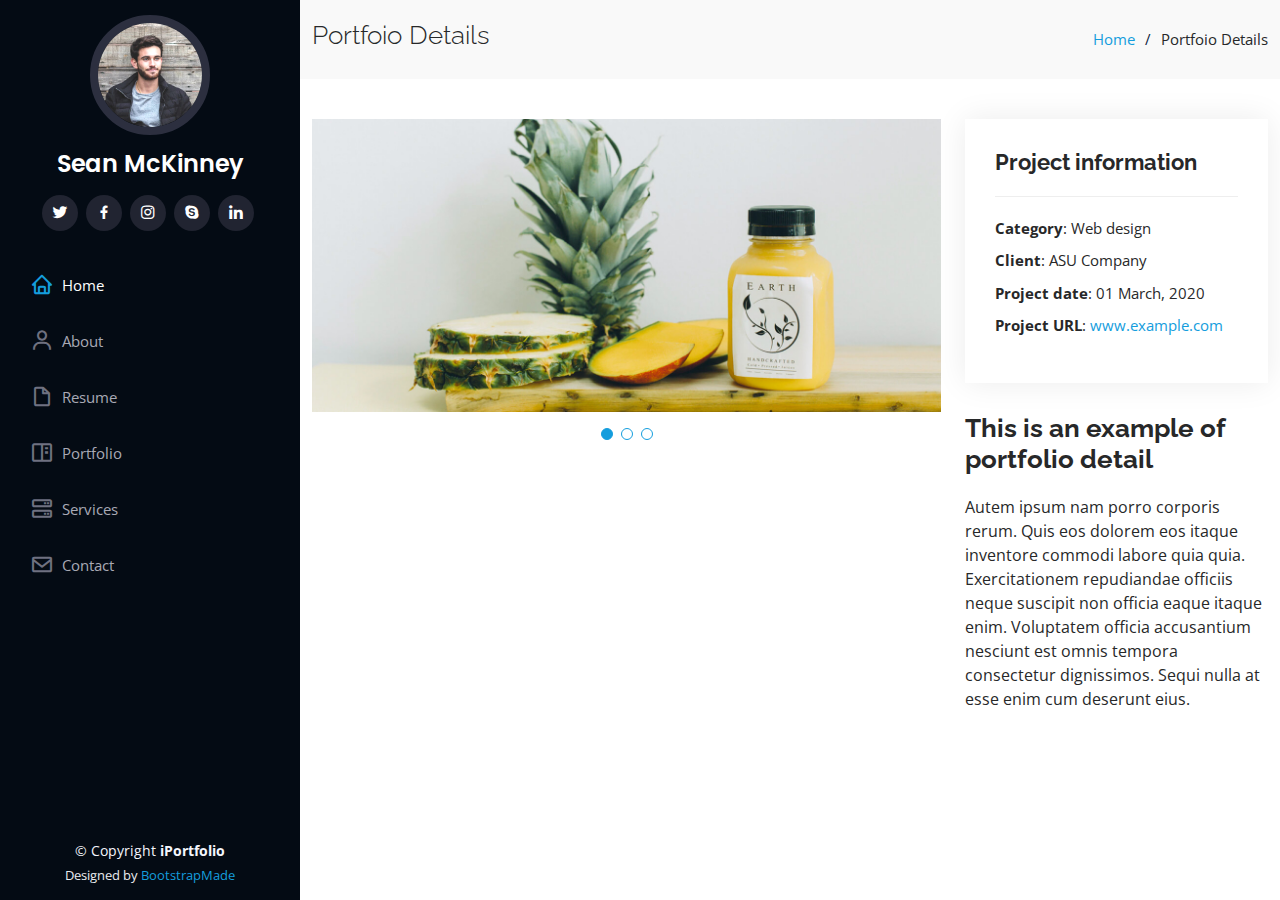
<file: PersonalSiteMVC.UI/_Archive/_archive/portfolio-details.html>
﻿<!DOCTYPE html>
<html lang="en">

<head>
  <meta charset="utf-8">
  <meta content="width=device-width, initial-scale=1.0" name="viewport">

  <title>Portfolio Details - iPortfolio Bootstrap Template</title>
  <meta content="" name="description">
  <meta content="" name="keywords">

  <!-- Favicons -->
  <link href="assets/img/favicon.png" rel="icon">
  <link href="assets/img/apple-touch-icon.png" rel="apple-touch-icon">

  <!-- Google Fonts -->
  <link href="https://fonts.googleapis.com/css?family=Open+Sans:300,300i,400,400i,600,600i,700,700i|Raleway:300,300i,400,400i,500,500i,600,600i,700,700i|Poppins:300,300i,400,400i,500,500i,600,600i,700,700i" rel="stylesheet">

  <!-- Vendor CSS Files -->
  <link href="assets/vendor/aos/aos.css" rel="stylesheet">
  <link href="assets/vendor/bootstrap/css/bootstrap.min.css" rel="stylesheet">
  <link href="assets/vendor/bootstrap-icons/bootstrap-icons.css" rel="stylesheet">
  <link href="assets/vendor/boxicons/css/boxicons.min.css" rel="stylesheet">
  <link href="assets/vendor/glightbox/css/glightbox.min.css" rel="stylesheet">
  <link href="assets/vendor/swiper/swiper-bundle.min.css" rel="stylesheet">

  <!-- Template Main CSS File -->
  <link href="assets/css/style.css" rel="stylesheet">

  <!-- =======================================================
  * Template Name: iPortfolio - v3.7.0
  * Template URL: https://bootstrapmade.com/iportfolio-bootstrap-portfolio-websites-template/
  * Author: BootstrapMade.com
  * License: https://bootstrapmade.com/license/
  ======================================================== -->
</head>

<body>

  <!-- ======= Mobile nav toggle button ======= -->
  <i class="bi bi-list mobile-nav-toggle d-xl-none"></i>

  <!-- ======= Header ======= -->
  <header id="header">
    <div class="d-flex flex-column">

      <div class="profile">
        <img src="assets/img/profile-img.jpg" alt="" class="img-fluid rounded-circle">
        <h1 class="text-light"><a href="index.html">Sean McKinney</a></h1>
        <div class="social-links mt-3 text-center">
          <a href="#" class="twitter"><i class="bx bxl-twitter"></i></a>
          <a href="#" class="facebook"><i class="bx bxl-facebook"></i></a>
          <a href="#" class="instagram"><i class="bx bxl-instagram"></i></a>
          <a href="#" class="google-plus"><i class="bx bxl-skype"></i></a>
          <a href="#" class="linkedin"><i class="bx bxl-linkedin"></i></a>
        </div>
      </div>

      <nav id="navbar" class="nav-menu navbar">
        <ul>
          <li><a href="#hero" class="nav-link scrollto active"><i class="bx bx-home"></i> <span>Home</span></a></li>
          <li><a href="#about" class="nav-link scrollto"><i class="bx bx-user"></i> <span>About</span></a></li>
          <li><a href="#resume" class="nav-link scrollto"><i class="bx bx-file-blank"></i> <span>Resume</span></a></li>
          <li><a href="#portfolio" class="nav-link scrollto"><i class="bx bx-book-content"></i> <span>Portfolio</span></a></li>
          <li><a href="#services" class="nav-link scrollto"><i class="bx bx-server"></i> <span>Services</span></a></li>
          <li><a href="#contact" class="nav-link scrollto"><i class="bx bx-envelope"></i> <span>Contact</span></a></li>
        </ul>
      </nav><!-- .nav-menu -->
    </div>
  </header><!-- End Header -->

  <main id="main">

    <!-- ======= Breadcrumbs ======= -->
    <section id="breadcrumbs" class="breadcrumbs">
      <div class="container">

        <div class="d-flex justify-content-between align-items-center">
          <h2>Portfoio Details</h2>
          <ol>
            <li><a href="index.html">Home</a></li>
            <li>Portfoio Details</li>
          </ol>
        </div>

      </div>
    </section><!-- End Breadcrumbs -->

    <!-- ======= Portfolio Details Section ======= -->
    <section id="portfolio-details" class="portfolio-details">
      <div class="container">

        <div class="row gy-4">

          <div class="col-lg-8">
            <div class="portfolio-details-slider swiper">
              <div class="swiper-wrapper align-items-center">

                <div class="swiper-slide">
                  <img src="assets/img/portfolio/portfolio-details-1.jpg" alt="">
                </div>

                <div class="swiper-slide">
                  <img src="assets/img/portfolio/portfolio-details-2.jpg" alt="">
                </div>

                <div class="swiper-slide">
                  <img src="assets/img/portfolio/portfolio-details-3.jpg" alt="">
                </div>

              </div>
              <div class="swiper-pagination"></div>
            </div>
          </div>

          <div class="col-lg-4">
            <div class="portfolio-info">
              <h3>Project information</h3>
              <ul>
                <li><strong>Category</strong>: Web design</li>
                <li><strong>Client</strong>: ASU Company</li>
                <li><strong>Project date</strong>: 01 March, 2020</li>
                <li><strong>Project URL</strong>: <a href="#">www.example.com</a></li>
              </ul>
            </div>
            <div class="portfolio-description">
              <h2>This is an example of portfolio detail</h2>
              <p>
                Autem ipsum nam porro corporis rerum. Quis eos dolorem eos itaque inventore commodi labore quia quia. Exercitationem repudiandae officiis neque suscipit non officia eaque itaque enim. Voluptatem officia accusantium nesciunt est omnis tempora consectetur dignissimos. Sequi nulla at esse enim cum deserunt eius.
              </p>
            </div>
          </div>

        </div>

      </div>
    </section><!-- End Portfolio Details Section -->

  </main><!-- End #main -->

  <!-- ======= Footer ======= -->
  <footer id="footer">
    <div class="container">
      <div class="copyright">
        &copy; Copyright <strong><span>iPortfolio</span></strong>
      </div>
      <div class="credits">
        <!-- All the links in the footer should remain intact. -->
        <!-- You can delete the links only if you purchased the pro version. -->
        <!-- Licensing information: https://bootstrapmade.com/license/ -->
        <!-- Purchase the pro version with working PHP/AJAX contact form: https://bootstrapmade.com/iportfolio-bootstrap-portfolio-websites-template/ -->
        Designed by <a href="https://bootstrapmade.com/">BootstrapMade</a>
      </div>
    </div>
  </footer><!-- End  Footer -->

  <a href="#" class="back-to-top d-flex align-items-center justify-content-center"><i class="bi bi-arrow-up-short"></i></a>

  <!-- Vendor JS Files -->
  <script src="assets/vendor/purecounter/purecounter.js"></script>
  <script src="assets/vendor/aos/aos.js"></script>
  <script src="assets/vendor/bootstrap/js/bootstrap.bundle.min.js"></script>
  <script src="assets/vendor/glightbox/js/glightbox.min.js"></script>
  <script src="assets/vendor/isotope-layout/isotope.pkgd.min.js"></script>
  <script src="assets/vendor/swiper/swiper-bundle.min.js"></script>
  <script src="assets/vendor/typed.js/typed.min.js"></script>
  <script src="assets/vendor/waypoints/noframework.waypoints.js"></script>
  <script src="assets/vendor/php-email-form/validate.js"></script>

  <!-- Template Main JS File -->
  <script src="assets/js/main.js"></script>

</body>

</html>
</file>
<file: PersonalSiteMVC.UI/_Archive/assets/css/style.css>
/**
* Template Name: iPortfolio - v3.7.0
* Template URL: https://bootstrapmade.com/iportfolio-bootstrap-portfolio-websites-template/
* Author: BootstrapMade.com
* License: https://bootstrapmade.com/license/
*/

/*--------------------------------------------------------------
# General
--------------------------------------------------------------*/
body {
  font-family: "Open Sans", sans-serif;
  color: #272829;
}

a {
  color: #149ddd;
  text-decoration: none;
}

a:hover {
  color: #37b3ed;
  text-decoration: none;
}

h1, h2, h3, h4, h5, h6 {
  font-family: "Raleway", sans-serif;
}

/*--------------------------------------------------------------
# Back to top button
--------------------------------------------------------------*/
.back-to-top {
  position: fixed;
  visibility: hidden;
  opacity: 0;
  right: 15px;
  bottom: 15px;
  z-index: 996;
  background: #149ddd;
  width: 40px;
  height: 40px;
  border-radius: 50px;
  transition: all 0.4s;
}
.back-to-top i {
  font-size: 28px;
  color: #fff;
  line-height: 0;
}
.back-to-top:hover {
  background: #2eafec;
  color: #fff;
}
.back-to-top.active {
  visibility: visible;
  opacity: 1;
}

/*--------------------------------------------------------------
# Header
--------------------------------------------------------------*/
#header {
  position: fixed;
  top: 0;
  left: 0;
  bottom: 0;
  width: 300px;
  transition: all ease-in-out 0.5s;
  z-index: 9997;
  transition: all 0.5s;
  padding: 0 15px;
  background: #040b14;
  overflow-y: auto;
}
#header .profile img {
  margin: 15px auto;
  display: block;
  width: 120px;
  border: 8px solid #2c2f3f;
}
#header .profile h1 {
  font-size: 24px;
  margin: 0;
  padding: 0;
  font-weight: 600;
  -moz-text-align-last: center;
  text-align-last: center;
  font-family: "Poppins", sans-serif;
}
#header .profile h1 a, #header .profile h1 a:hover {
  color: #fff;
  text-decoration: none;
}
#header .profile .social-links a {
  font-size: 18px;
  display: inline-block;
  background: #212431;
  color: #fff;
  line-height: 1;
  padding: 8px 0;
  margin-right: 4px;
  border-radius: 50%;
  text-align: center;
  width: 36px;
  height: 36px;
  transition: 0.3s;
}
#header .profile .social-links a:hover {
  background: #149ddd;
  color: #fff;
  text-decoration: none;
}

#main {
  margin-left: 300px;
}

@media (max-width: 1199px) {
  #header {
    left: -300px;
  }

  #main {
    margin-left: 0;
  }
}
/*--------------------------------------------------------------
# Navigation Menu
--------------------------------------------------------------*/
/* Desktop Navigation */
.nav-menu {
  padding: 30px 0 0 0;
}
.nav-menu * {
  margin: 0;
  padding: 0;
  list-style: none;
}
.nav-menu > ul > li {
  position: relative;
  white-space: nowrap;
}
.nav-menu a, .nav-menu a:focus {
  display: flex;
  align-items: center;
  color: #a8a9b4;
  padding: 12px 15px;
  margin-bottom: 8px;
  transition: 0.3s;
  font-size: 15px;
}
.nav-menu a i, .nav-menu a:focus i {
  font-size: 24px;
  padding-right: 8px;
  color: #6f7180;
}
.nav-menu a:hover, .nav-menu .active, .nav-menu .active:focus, .nav-menu li:hover > a {
  text-decoration: none;
  color: #fff;
}
.nav-menu a:hover i, .nav-menu .active i, .nav-menu .active:focus i, .nav-menu li:hover > a i {
  color: #149ddd;
}

/* Mobile Navigation */
.mobile-nav-toggle {
  position: fixed;
  right: 15px;
  top: 15px;
  z-index: 9998;
  border: 0;
  font-size: 24px;
  transition: all 0.4s;
  outline: none !important;
  background-color: #149ddd;
  color: #fff;
  width: 40px;
  height: 40px;
  display: inline-flex;
  align-items: center;
  justify-content: center;
  line-height: 0;
  border-radius: 50px;
  cursor: pointer;
}

.mobile-nav-active {
  overflow: hidden;
}
.mobile-nav-active #header {
  left: 0;
}

/*--------------------------------------------------------------
# Hero Section
--------------------------------------------------------------*/
#hero {
    width: 100%;
    height: 100vh;
    background: url('../img/placeholderpersonalsite.jpg') top center;
    background-size: cover;
}
#hero:before {
  content: "";
  background: rgba(5, 13, 24, 0.3);
  position: absolute;
  bottom: 0;
  top: 0;
  left: 0;
  right: 0;
  z-index: 1;
}
#hero .hero-container {
  position: relative;
  z-index: 2;
  min-width: 300px;
}
#hero h1 {
  margin: 0 0 10px 0;
  font-size: 64px;
  font-weight: 700;
  line-height: 56px;
  color: #fff;
}
#hero p {
  color: #fff;
  margin-bottom: 50px;
  font-size: 26px;
  font-family: "Poppins", sans-serif;
}
#hero p span {
  color: #fff;
  padding-bottom: 4px;
  letter-spacing: 1px;
  border-bottom: 3px solid #149ddd;
}
@media (min-width: 1024px) {
  #hero {
    background-attachment: fixed;
  }
}
@media (max-width: 768px) {
  #hero h1 {
    font-size: 28px;
    line-height: 36px;
  }
  #hero h2 {
    font-size: 18px;
    line-height: 24px;
    margin-bottom: 30px;
  }
}

/*--------------------------------------------------------------
# Sections General
--------------------------------------------------------------*/
section {
  padding: 60px 0;
  overflow: hidden;
}

.section-bg {
  background: #f5f8fd;
}

.section-title {
  padding-bottom: 30px;
}
.section-title h2 {
  font-size: 32px;
  font-weight: bold;
  margin-bottom: 20px;
  padding-bottom: 20px;
  position: relative;
  color: #173b6c;
}
.section-title h2::after {
  content: "";
  position: absolute;
  display: block;
  width: 50px;
  height: 3px;
  background: #149ddd;
  bottom: 0;
  left: 0;
}
.section-title p {
  margin-bottom: 0;
}

/*--------------------------------------------------------------
# About
--------------------------------------------------------------*/
.about .content h3 {
  font-weight: 700;
  font-size: 26px;
  color: #173b6c;
}
.about .content ul {
  list-style: none;
  padding: 0;
}
.about .content ul li {
  margin-bottom: 20px;
  display: flex;
  align-items: center;
}
.about .content ul strong {
  margin-right: 10px;
}
.about .content ul i {
  font-size: 16px;
  margin-right: 5px;
  color: #149ddd;
  line-height: 0;
}
.about .content p:last-child {
  margin-bottom: 0;
}

/*--------------------------------------------------------------
# Facts
--------------------------------------------------------------*/
.facts {
  padding-bottom: 30px;
}
.facts .count-box {
  padding: 30px;
  width: 100%;
}
.facts .count-box i {
  display: block;
  font-size: 44px;
  color: #149ddd;
  float: left;
  line-height: 0;
}
.facts .count-box span {
  font-size: 48px;
  line-height: 40px;
  display: block;
  font-weight: 700;
  color: #050d18;
  margin-left: 60px;
}
.facts .count-box p {
  padding: 15px 0 0 0;
  margin: 0 0 0 60px;
  font-family: "Raleway", sans-serif;
  font-size: 14px;
  color: #122f57;
}
.facts .count-box a {
  font-weight: 600;
  display: block;
  margin-top: 20px;
  color: #122f57;
  font-size: 15px;
  font-family: "Poppins", sans-serif;
  transition: ease-in-out 0.3s;
}
.facts .count-box a:hover {
  color: #1f5297;
}

/*--------------------------------------------------------------
# Akills
--------------------------------------------------------------*/
.skills .progress {
  height: 60px;
  display: block;
  background: none;
  border-radius: 0;
}
.skills .progress .skill {
  padding: 0;
  margin: 0 0 6px 0;
  text-transform: uppercase;
  display: block;
  font-weight: 600;
  font-family: "Poppins", sans-serif;
  color: #050d18;
}
.skills .progress .skill .val {
  float: right;
  font-style: normal;
}
.skills .progress-bar-wrap {
  background: #dce8f8;
  height: 10px;
}
.skills .progress-bar {
  width: 1px;
  height: 10px;
  transition: 0.9s;
  background-color: #149ddd;
}

/*--------------------------------------------------------------
# Resume
--------------------------------------------------------------*/
.resume .resume-title {
  font-size: 26px;
  font-weight: 700;
  margin-top: 20px;
  margin-bottom: 20px;
  color: #050d18;
}
.resume .resume-item {
  padding: 0 0 20px 20px;
  margin-top: -2px;
  border-left: 2px solid #1f5297;
  position: relative;
}
.resume .resume-item h4 {
  line-height: 18px;
  font-size: 18px;
  font-weight: 600;
  text-transform: uppercase;
  font-family: "Poppins", sans-serif;
  color: #050d18;
  margin-bottom: 10px;
}
.resume .resume-item h5 {
  font-size: 16px;
  background: #e4edf9;
  padding: 5px 15px;
  display: inline-block;
  font-weight: 600;
  margin-bottom: 10px;
}
.resume .resume-item ul {
  padding-left: 20px;
}
.resume .resume-item ul li {
  padding-bottom: 10px;
}
.resume .resume-item:last-child {
  padding-bottom: 0;
}
.resume .resume-item::before {
  content: "";
  position: absolute;
  width: 16px;
  height: 16px;
  border-radius: 50px;
  left: -9px;
  top: 0;
  background: #fff;
  border: 2px solid #1f5297;
}

/*--------------------------------------------------------------
# Portfolio
--------------------------------------------------------------*/
.portfolio .portfolio-item {
  margin-bottom: 30px;
}
.portfolio #portfolio-flters {
  padding: 0;
  margin: 0 auto 35px auto;
  list-style: none;
  text-align: center;
  background: #fff;
  border-radius: 50px;
  padding: 2px 15px;
}
.portfolio #portfolio-flters li {
  cursor: pointer;
  display: inline-block;
  padding: 10px 15px 8px 15px;
  font-size: 14px;
  font-weight: 600;
  line-height: 1;
  text-transform: uppercase;
  color: #272829;
  margin-bottom: 5px;
  transition: all 0.3s ease-in-out;
}
.portfolio #portfolio-flters li:hover, .portfolio #portfolio-flters li.filter-active {
  color: #149ddd;
}
.portfolio #portfolio-flters li:last-child {
  margin-right: 0;
}
.portfolio .portfolio-wrap {
  transition: 0.3s;
  position: relative;
  overflow: hidden;
  z-index: 1;
}
.portfolio .portfolio-wrap::before {
  content: "";
  background: rgba(255, 255, 255, 0.5);
  position: absolute;
  left: 0;
  right: 0;
  top: 0;
  bottom: 0;
  transition: all ease-in-out 0.3s;
  z-index: 2;
  opacity: 0;
}
.portfolio .portfolio-wrap .portfolio-links {
  opacity: 1;
  left: 0;
  right: 0;
  bottom: -60px;
  z-index: 3;
  position: absolute;
  transition: all ease-in-out 0.3s;
  display: flex;
  justify-content: center;
}
.portfolio .portfolio-wrap .portfolio-links a {
  color: #fff;
  font-size: 28px;
  text-align: center;
  background: rgba(20, 157, 221, 0.75);
  transition: 0.3s;
  width: 50%;
}
.portfolio .portfolio-wrap .portfolio-links a:hover {
  background: rgba(20, 157, 221, 0.95);
}
.portfolio .portfolio-wrap .portfolio-links a + a {
  border-left: 1px solid #37b3ed;
}
.portfolio .portfolio-wrap:hover::before {
  top: 0;
  left: 0;
  right: 0;
  bottom: 0;
  opacity: 1;
}
.portfolio .portfolio-wrap:hover .portfolio-links {
  opacity: 1;
  bottom: 0;
}

/*div.col-lg-4.col-md.portfolio-item.filter-app {
    height: 100%;
    width: auto;
}*/
/*--------------------------------------------------------------
# Portfolio Details
--------------------------------------------------------------*/
.portfolio-details {
    padding-top: 40px;
}
.portfolio-details .portfolio-details-slider img {
  width: 100%;
}
.portfolio-details .portfolio-details-slider .swiper-pagination {
  margin-top: 20px;
  position: relative;
}
.portfolio-details .portfolio-details-slider .swiper-pagination .swiper-pagination-bullet {
  width: 12px;
  height: 12px;
  background-color: #fff;
  opacity: 1;
  border: 1px solid #149ddd;
}
.portfolio-details .portfolio-details-slider .swiper-pagination .swiper-pagination-bullet-active {
  background-color: #149ddd;
}
.portfolio-details .portfolio-info {
  padding: 30px;
  box-shadow: 0px 0 30px rgba(5, 13, 24, 0.08);
}
.portfolio-details .portfolio-info h3 {
  font-size: 22px;
  font-weight: 700;
  margin-bottom: 20px;
  padding-bottom: 20px;
  border-bottom: 1px solid #eee;
}
.portfolio-details .portfolio-info ul {
  list-style: none;
  padding: 0;
  font-size: 15px;
}
.portfolio-details .portfolio-info ul li + li {
  margin-top: 10px;
}
.portfolio-details .portfolio-description {
  padding-top: 30px;
}
.portfolio-details .portfolio-description h2 {
  font-size: 26px;
  font-weight: 700;
  margin-bottom: 20px;
}
.portfolio-details .portfolio-description p {
  padding: 0;
}

/*--------------------------------------------------------------
# Services
--------------------------------------------------------------*/
.services .icon-box {
  margin-bottom: 20px;
}
.services .icon {
  float: left;
  display: flex;
  align-items: center;
  justify-content: center;
  width: 54px;
  height: 54px;
  background: #149ddd;
  border-radius: 50%;
  transition: 0.5s;
  border: 1px solid #149ddd;
}
.services .icon i {
  color: #fff;
  font-size: 24px;
  line-height: 0;
}
.services .icon-box:hover .icon {
  background: #fff;
}
.services .icon-box:hover .icon i {
  color: #149ddd;
}
.services .title {
  margin-left: 80px;
  font-weight: 700;
  margin-bottom: 15px;
  font-size: 18px;
}
.services .title a {
  color: #343a40;
}
.services .title a:hover {
  color: #149ddd;
}
.services .description {
  margin-left: 80px;
  line-height: 24px;
  font-size: 14px;
}

/*--------------------------------------------------------------
# Testimonials
--------------------------------------------------------------*/
.testimonials .testimonials-carousel, .testimonials .testimonials-slider {
  overflow: hidden;
}
.testimonials .testimonial-item {
  box-sizing: content-box;
  text-align: center;
  min-height: 320px;
}
.testimonials .testimonial-item .testimonial-img {
  width: 90px;
  border-radius: 50%;
  margin: 0 auto;
}
.testimonials .testimonial-item h3 {
  font-size: 18px;
  font-weight: bold;
  margin: 10px 0 5px 0;
  color: #111;
}
.testimonials .testimonial-item h4 {
  font-size: 14px;
  color: #999;
  margin: 0;
}
.testimonials .testimonial-item .quote-icon-left, .testimonials .testimonial-item .quote-icon-right {
  color: #c3e8fa;
  font-size: 26px;
}
.testimonials .testimonial-item .quote-icon-left {
  display: inline-block;
  left: -5px;
  position: relative;
}
.testimonials .testimonial-item .quote-icon-right {
  display: inline-block;
  right: -5px;
  position: relative;
  top: 10px;
}
.testimonials .testimonial-item p {
  font-style: italic;
  margin: 0 15px 15px 15px;
  padding: 20px;
  background: #fff;
  position: relative;
  margin-bottom: 35px;
  border-radius: 6px;
  box-shadow: 0px 2px 15px rgba(0, 0, 0, 0.1);
}
.testimonials .testimonial-item p::after {
  content: "";
  width: 0;
  height: 0;
  border-top: 20px solid #fff;
  border-right: 20px solid transparent;
  border-left: 20px solid transparent;
  position: absolute;
  bottom: -20px;
  left: calc(50% - 20px);
}
.testimonials .swiper-pagination {
  margin-top: 20px;
  position: relative;
}
.testimonials .swiper-pagination .swiper-pagination-bullet {
  width: 12px;
  height: 12px;
  background-color: #fff;
  opacity: 1;
  border: 1px solid #149ddd;
}
.testimonials .swiper-pagination .swiper-pagination-bullet-active {
  background-color: #149ddd;
}

.testimonials.section-bg {
    background: #fff;
}

/*--------------------------------------------------------------
# Contact
--------------------------------------------------------------*/
.contact {
    padding-bottom: 130px;
    background: #f5f8fd;
}
.contact .info {
  padding: 30px;
  background: #fff;
  width: 100%;
  box-shadow: 0 0 24px 0 rgba(0, 0, 0, 0.12);
}
.contact .info i {
  font-size: 20px;
  color: #149ddd;
  float: left;
  width: 44px;
  height: 44px;
  background: #dff3fc;
  display: flex;
  justify-content: center;
  align-items: center;
  border-radius: 50px;
  transition: all 0.3s ease-in-out;
}
.contact .info h4 {
  padding: 0 0 0 60px;
  font-size: 22px;
  font-weight: 600;
  margin-bottom: 5px;
  color: #050d18;
}
.contact .info p {
  padding: 0 0 10px 60px;
  margin-bottom: 20px;
  font-size: 14px;
  color: #173b6c;
}
.contact .info .email p {
  padding-top: 5px;
}
.contact .info .social-links {
  padding-left: 60px;
}
.contact .info .social-links a {
  font-size: 18px;
  display: inline-block;
  background: #333;
  color: #fff;
  line-height: 1;
  padding: 8px 0;
  border-radius: 50%;
  text-align: center;
  width: 36px;
  height: 36px;
  transition: 0.3s;
  margin-right: 10px;
}
.contact .info .social-links a:hover {
  background: #149ddd;
  color: #fff;
}
.contact .info .email:hover i, .contact .info .address:hover i, .contact .info .phone:hover i {
  background: #149ddd;
  color: #fff;
}
.contact .php-email-form {
  width: 100%;
  padding: 30px;
  background: #fff;
  box-shadow: 0 0 24px 0 rgba(0, 0, 0, 0.12);
}
.contact .php-email-form .form-group {
  padding-bottom: 8px;
}
.contact .php-email-form .validate {
  display: none;
  color: red;
  margin: 0 0 15px 0;
  font-weight: 400;
  font-size: 13px;
}
.contact .php-email-form .error-message {
  display: none;
  color: #fff;
  background: #ed3c0d;
  text-align: left;
  padding: 15px;
  font-weight: 600;
}
.contact .php-email-form .error-message br + br {
  margin-top: 25px;
}
.contact .php-email-form .sent-message {
  display: none;
  color: #fff;
  background: #18d26e;
  text-align: center;
  padding: 15px;
  font-weight: 600;
}
.contact .php-email-form .loading {
  display: none;
  background: #fff;
  text-align: center;
  padding: 15px;
}
.contact .php-email-form .loading:before {
  content: "";
  display: inline-block;
  border-radius: 50%;
  width: 24px;
  height: 24px;
  margin: 0 10px -6px 0;
  border: 3px solid #18d26e;
  border-top-color: #eee;
  -webkit-animation: animate-loading 1s linear infinite;
  animation: animate-loading 1s linear infinite;
}
.contact .php-email-form .form-group {
  margin-bottom: 15px;
}
.contact .php-email-form label {
  padding-bottom: 8px;
}
.contact .php-email-form input, .contact .php-email-form textarea {
  border-radius: 0;
  box-shadow: none;
  font-size: 14px;
}
.contact .php-email-form input {
  height: 44px;
}
.contact .php-email-form textarea {
  padding: 10px 15px;
}
.contact .php-email-form button[type=submit] {
  background: #149ddd;
  border: 0;
  padding: 10px 24px;
  color: #fff;
  transition: 0.4s;
  border-radius: 4px;
}
.contact .php-email-form button[type=submit]:hover {
  background: #37b3ed;
}
@-webkit-keyframes animate-loading {
  0% {
    transform: rotate(0deg);
  }
  100% {
    transform: rotate(360deg);
  }
}
@keyframes animate-loading {
  0% {
    transform: rotate(0deg);
  }
  100% {
    transform: rotate(360deg);
  }
}

/*--------------------------------------------------------------
# Breadcrumbs
--------------------------------------------------------------*/
.breadcrumbs {
  padding: 20px 0;
  background: #f9f9f9;
}
.breadcrumbs h2 {
  font-size: 26px;
  font-weight: 300;
}
.breadcrumbs ol {
  display: flex;
  flex-wrap: wrap;
  list-style: none;
  padding: 0;
  margin: 0;
  font-size: 15px;
}
.breadcrumbs ol li + li {
  padding-left: 10px;
}
.breadcrumbs ol li + li::before {
  display: inline-block;
  padding-right: 10px;
  color: #0e2442;
  content: "/";
}
@media (max-width: 768px) {
  .breadcrumbs .d-flex {
    display: block !important;
  }
  .breadcrumbs ol {
    display: block;
  }
  .breadcrumbs ol li {
    display: inline-block;
  }
}

/*--------------------------------------------------------------
# Footer
--------------------------------------------------------------*/
#footer {
  padding: 15px;
  color: #f4f6fd;
  font-size: 14px;
  position: fixed;
  left: 0;
  bottom: 0;
  width: 300px;
  z-index: 9999;
  background: #040b14;
}
#footer .copyright {
  text-align: center;
}
#footer .credits {
  padding-top: 5px;
  text-align: center;
  font-size: 13px;
  color: #eaebf0;
}
@media (max-width: 1199px) {
  #footer {
    position: static;
    width: auto;
    padding-right: 20px 15px;
  }
}
</file>
<file: PersonalSiteMVC.UI/_Archive/_archive/assets/css/style.css>
/**
* Template Name: iPortfolio - v3.7.0
* Template URL: https://bootstrapmade.com/iportfolio-bootstrap-portfolio-websites-template/
* Author: BootstrapMade.com
* License: https://bootstrapmade.com/license/
*/

/*--------------------------------------------------------------
# General
--------------------------------------------------------------*/
body {
  font-family: "Open Sans", sans-serif;
  color: #272829;
}

a {
  color: #149ddd;
  text-decoration: none;
}

a:hover {
  color: #37b3ed;
  text-decoration: none;
}

h1, h2, h3, h4, h5, h6 {
  font-family: "Raleway", sans-serif;
}

/*--------------------------------------------------------------
# Back to top button
--------------------------------------------------------------*/
.back-to-top {
  position: fixed;
  visibility: hidden;
  opacity: 0;
  right: 15px;
  bottom: 15px;
  z-index: 996;
  background: #149ddd;
  width: 40px;
  height: 40px;
  border-radius: 50px;
  transition: all 0.4s;
}
.back-to-top i {
  font-size: 28px;
  color: #fff;
  line-height: 0;
}
.back-to-top:hover {
  background: #2eafec;
  color: #fff;
}
.back-to-top.active {
  visibility: visible;
  opacity: 1;
}

/*--------------------------------------------------------------
# Header
--------------------------------------------------------------*/
#header {
  position: fixed;
  top: 0;
  left: 0;
  bottom: 0;
  width: 300px;
  transition: all ease-in-out 0.5s;
  z-index: 9997;
  transition: all 0.5s;
  padding: 0 15px;
  background: #040b14;
  overflow-y: auto;
}
#header .profile img {
  margin: 15px auto;
  display: block;
  width: 120px;
  border: 8px solid #2c2f3f;
}
#header .profile h1 {
  font-size: 24px;
  margin: 0;
  padding: 0;
  font-weight: 600;
  -moz-text-align-last: center;
  text-align-last: center;
  font-family: "Poppins", sans-serif;
}
#header .profile h1 a, #header .profile h1 a:hover {
  color: #fff;
  text-decoration: none;
}
#header .profile .social-links a {
  font-size: 18px;
  display: inline-block;
  background: #212431;
  color: #fff;
  line-height: 1;
  padding: 8px 0;
  margin-right: 4px;
  border-radius: 50%;
  text-align: center;
  width: 36px;
  height: 36px;
  transition: 0.3s;
}
#header .profile .social-links a:hover {
  background: #149ddd;
  color: #fff;
  text-decoration: none;
}

#main {
  margin-left: 300px;
}

@media (max-width: 1199px) {
  #header {
    left: -300px;
  }

  #main {
    margin-left: 0;
  }
}
/*--------------------------------------------------------------
# Navigation Menu
--------------------------------------------------------------*/
/* Desktop Navigation */
.nav-menu {
  padding: 30px 0 0 0;
}
.nav-menu * {
  margin: 0;
  padding: 0;
  list-style: none;
}
.nav-menu > ul > li {
  position: relative;
  white-space: nowrap;
}
.nav-menu a, .nav-menu a:focus {
  display: flex;
  align-items: center;
  color: #a8a9b4;
  padding: 12px 15px;
  margin-bottom: 8px;
  transition: 0.3s;
  font-size: 15px;
}
.nav-menu a i, .nav-menu a:focus i {
  font-size: 24px;
  padding-right: 8px;
  color: #6f7180;
}
.nav-menu a:hover, .nav-menu .active, .nav-menu .active:focus, .nav-menu li:hover > a {
  text-decoration: none;
  color: #fff;
}
.nav-menu a:hover i, .nav-menu .active i, .nav-menu .active:focus i, .nav-menu li:hover > a i {
  color: #149ddd;
}

/* Mobile Navigation */
.mobile-nav-toggle {
  position: fixed;
  right: 15px;
  top: 15px;
  z-index: 9998;
  border: 0;
  font-size: 24px;
  transition: all 0.4s;
  outline: none !important;
  background-color: #149ddd;
  color: #fff;
  width: 40px;
  height: 40px;
  display: inline-flex;
  align-items: center;
  justify-content: center;
  line-height: 0;
  border-radius: 50px;
  cursor: pointer;
}

.mobile-nav-active {
  overflow: hidden;
}
.mobile-nav-active #header {
  left: 0;
}

/*--------------------------------------------------------------
# Hero Section
--------------------------------------------------------------*/
#hero {
  width: 100%;
  height: 100vh;
  background: url("../img/hero-bg.jpg") top center;
  background-size: cover;
}
#hero:before {
  content: "";
  background: rgba(5, 13, 24, 0.3);
  position: absolute;
  bottom: 0;
  top: 0;
  left: 0;
  right: 0;
  z-index: 1;
}
#hero .hero-container {
  position: relative;
  z-index: 2;
  min-width: 300px;
}
#hero h1 {
  margin: 0 0 10px 0;
  font-size: 64px;
  font-weight: 700;
  line-height: 56px;
  color: #fff;
}
#hero p {
  color: #fff;
  margin-bottom: 50px;
  font-size: 26px;
  font-family: "Poppins", sans-serif;
}
#hero p span {
  color: #fff;
  padding-bottom: 4px;
  letter-spacing: 1px;
  border-bottom: 3px solid #149ddd;
}
@media (min-width: 1024px) {
  #hero {
    background-attachment: fixed;
  }
}
@media (max-width: 768px) {
  #hero h1 {
    font-size: 28px;
    line-height: 36px;
  }
  #hero h2 {
    font-size: 18px;
    line-height: 24px;
    margin-bottom: 30px;
  }
}

/*--------------------------------------------------------------
# Sections General
--------------------------------------------------------------*/
section {
  padding: 60px 0;
  overflow: hidden;
}

.section-bg {
  background: #f5f8fd;
}

.section-title {
  padding-bottom: 30px;
}
.section-title h2 {
  font-size: 32px;
  font-weight: bold;
  margin-bottom: 20px;
  padding-bottom: 20px;
  position: relative;
  color: #173b6c;
}
.section-title h2::after {
  content: "";
  position: absolute;
  display: block;
  width: 50px;
  height: 3px;
  background: #149ddd;
  bottom: 0;
  left: 0;
}
.section-title p {
  margin-bottom: 0;
}

/*--------------------------------------------------------------
# About
--------------------------------------------------------------*/
.about .content h3 {
  font-weight: 700;
  font-size: 26px;
  color: #173b6c;
}
.about .content ul {
  list-style: none;
  padding: 0;
}
.about .content ul li {
  margin-bottom: 20px;
  display: flex;
  align-items: center;
}
.about .content ul strong {
  margin-right: 10px;
}
.about .content ul i {
  font-size: 16px;
  margin-right: 5px;
  color: #149ddd;
  line-height: 0;
}
.about .content p:last-child {
  margin-bottom: 0;
}

/*--------------------------------------------------------------
# Facts
--------------------------------------------------------------*/
.facts {
  padding-bottom: 30px;
}
.facts .count-box {
  padding: 30px;
  width: 100%;
}
.facts .count-box i {
  display: block;
  font-size: 44px;
  color: #149ddd;
  float: left;
  line-height: 0;
}
.facts .count-box span {
  font-size: 48px;
  line-height: 40px;
  display: block;
  font-weight: 700;
  color: #050d18;
  margin-left: 60px;
}
.facts .count-box p {
  padding: 15px 0 0 0;
  margin: 0 0 0 60px;
  font-family: "Raleway", sans-serif;
  font-size: 14px;
  color: #122f57;
}
.facts .count-box a {
  font-weight: 600;
  display: block;
  margin-top: 20px;
  color: #122f57;
  font-size: 15px;
  font-family: "Poppins", sans-serif;
  transition: ease-in-out 0.3s;
}
.facts .count-box a:hover {
  color: #1f5297;
}

/*--------------------------------------------------------------
# Akills
--------------------------------------------------------------*/
.skills .progress {
  height: 60px;
  display: block;
  background: none;
  border-radius: 0;
}
.skills .progress .skill {
  padding: 0;
  margin: 0 0 6px 0;
  text-transform: uppercase;
  display: block;
  font-weight: 600;
  font-family: "Poppins", sans-serif;
  color: #050d18;
}
.skills .progress .skill .val {
  float: right;
  font-style: normal;
}
.skills .progress-bar-wrap {
  background: #dce8f8;
  height: 10px;
}
.skills .progress-bar {
  width: 1px;
  height: 10px;
  transition: 0.9s;
  background-color: #149ddd;
}

/*--------------------------------------------------------------
# Resume
--------------------------------------------------------------*/
.resume .resume-title {
  font-size: 26px;
  font-weight: 700;
  margin-top: 20px;
  margin-bottom: 20px;
  color: #050d18;
}
.resume .resume-item {
  padding: 0 0 20px 20px;
  margin-top: -2px;
  border-left: 2px solid #1f5297;
  position: relative;
}
.resume .resume-item h4 {
  line-height: 18px;
  font-size: 18px;
  font-weight: 600;
  text-transform: uppercase;
  font-family: "Poppins", sans-serif;
  color: #050d18;
  margin-bottom: 10px;
}
.resume .resume-item h5 {
  font-size: 16px;
  background: #e4edf9;
  padding: 5px 15px;
  display: inline-block;
  font-weight: 600;
  margin-bottom: 10px;
}
.resume .resume-item ul {
  padding-left: 20px;
}
.resume .resume-item ul li {
  padding-bottom: 10px;
}
.resume .resume-item:last-child {
  padding-bottom: 0;
}
.resume .resume-item::before {
  content: "";
  position: absolute;
  width: 16px;
  height: 16px;
  border-radius: 50px;
  left: -9px;
  top: 0;
  background: #fff;
  border: 2px solid #1f5297;
}

/*--------------------------------------------------------------
# Portfolio
--------------------------------------------------------------*/
.portfolio .portfolio-item {
  margin-bottom: 30px;
}
.portfolio #portfolio-flters {
  padding: 0;
  margin: 0 auto 35px auto;
  list-style: none;
  text-align: center;
  background: #fff;
  border-radius: 50px;
  padding: 2px 15px;
}
.portfolio #portfolio-flters li {
  cursor: pointer;
  display: inline-block;
  padding: 10px 15px 8px 15px;
  font-size: 14px;
  font-weight: 600;
  line-height: 1;
  text-transform: uppercase;
  color: #272829;
  margin-bottom: 5px;
  transition: all 0.3s ease-in-out;
}
.portfolio #portfolio-flters li:hover, .portfolio #portfolio-flters li.filter-active {
  color: #149ddd;
}
.portfolio #portfolio-flters li:last-child {
  margin-right: 0;
}
.portfolio .portfolio-wrap {
  transition: 0.3s;
  position: relative;
  overflow: hidden;
  z-index: 1;
}
.portfolio .portfolio-wrap::before {
  content: "";
  background: rgba(255, 255, 255, 0.5);
  position: absolute;
  left: 0;
  right: 0;
  top: 0;
  bottom: 0;
  transition: all ease-in-out 0.3s;
  z-index: 2;
  opacity: 0;
}
.portfolio .portfolio-wrap .portfolio-links {
  opacity: 1;
  left: 0;
  right: 0;
  bottom: -60px;
  z-index: 3;
  position: absolute;
  transition: all ease-in-out 0.3s;
  display: flex;
  justify-content: center;
}
.portfolio .portfolio-wrap .portfolio-links a {
  color: #fff;
  font-size: 28px;
  text-align: center;
  background: rgba(20, 157, 221, 0.75);
  transition: 0.3s;
  width: 50%;
}
.portfolio .portfolio-wrap .portfolio-links a:hover {
  background: rgba(20, 157, 221, 0.95);
}
.portfolio .portfolio-wrap .portfolio-links a + a {
  border-left: 1px solid #37b3ed;
}
.portfolio .portfolio-wrap:hover::before {
  top: 0;
  left: 0;
  right: 0;
  bottom: 0;
  opacity: 1;
}
.portfolio .portfolio-wrap:hover .portfolio-links {
  opacity: 1;
  bottom: 0;
}

/*--------------------------------------------------------------
# Portfolio Details
--------------------------------------------------------------*/
.portfolio-details {
  padding-top: 40px;
}
.portfolio-details .portfolio-details-slider img {
  width: 100%;
}
.portfolio-details .portfolio-details-slider .swiper-pagination {
  margin-top: 20px;
  position: relative;
}
.portfolio-details .portfolio-details-slider .swiper-pagination .swiper-pagination-bullet {
  width: 12px;
  height: 12px;
  background-color: #fff;
  opacity: 1;
  border: 1px solid #149ddd;
}
.portfolio-details .portfolio-details-slider .swiper-pagination .swiper-pagination-bullet-active {
  background-color: #149ddd;
}
.portfolio-details .portfolio-info {
  padding: 30px;
  box-shadow: 0px 0 30px rgba(5, 13, 24, 0.08);
}
.portfolio-details .portfolio-info h3 {
  font-size: 22px;
  font-weight: 700;
  margin-bottom: 20px;
  padding-bottom: 20px;
  border-bottom: 1px solid #eee;
}
.portfolio-details .portfolio-info ul {
  list-style: none;
  padding: 0;
  font-size: 15px;
}
.portfolio-details .portfolio-info ul li + li {
  margin-top: 10px;
}
.portfolio-details .portfolio-description {
  padding-top: 30px;
}
.portfolio-details .portfolio-description h2 {
  font-size: 26px;
  font-weight: 700;
  margin-bottom: 20px;
}
.portfolio-details .portfolio-description p {
  padding: 0;
}

/*--------------------------------------------------------------
# Services
--------------------------------------------------------------*/
.services .icon-box {
  margin-bottom: 20px;
}
.services .icon {
  float: left;
  display: flex;
  align-items: center;
  justify-content: center;
  width: 54px;
  height: 54px;
  background: #149ddd;
  border-radius: 50%;
  transition: 0.5s;
  border: 1px solid #149ddd;
}
.services .icon i {
  color: #fff;
  font-size: 24px;
  line-height: 0;
}
.services .icon-box:hover .icon {
  background: #fff;
}
.services .icon-box:hover .icon i {
  color: #149ddd;
}
.services .title {
  margin-left: 80px;
  font-weight: 700;
  margin-bottom: 15px;
  font-size: 18px;
}
.services .title a {
  color: #343a40;
}
.services .title a:hover {
  color: #149ddd;
}
.services .description {
  margin-left: 80px;
  line-height: 24px;
  font-size: 14px;
}

/*--------------------------------------------------------------
# Testimonials
--------------------------------------------------------------*/
.testimonials .testimonials-carousel, .testimonials .testimonials-slider {
  overflow: hidden;
}
.testimonials .testimonial-item {
  box-sizing: content-box;
  text-align: center;
  min-height: 320px;
}
.testimonials .testimonial-item .testimonial-img {
  width: 90px;
  border-radius: 50%;
  margin: 0 auto;
}
.testimonials .testimonial-item h3 {
  font-size: 18px;
  font-weight: bold;
  margin: 10px 0 5px 0;
  color: #111;
}
.testimonials .testimonial-item h4 {
  font-size: 14px;
  color: #999;
  margin: 0;
}
.testimonials .testimonial-item .quote-icon-left, .testimonials .testimonial-item .quote-icon-right {
  color: #c3e8fa;
  font-size: 26px;
}
.testimonials .testimonial-item .quote-icon-left {
  display: inline-block;
  left: -5px;
  position: relative;
}
.testimonials .testimonial-item .quote-icon-right {
  display: inline-block;
  right: -5px;
  position: relative;
  top: 10px;
}
.testimonials .testimonial-item p {
  font-style: italic;
  margin: 0 15px 15px 15px;
  padding: 20px;
  background: #fff;
  position: relative;
  margin-bottom: 35px;
  border-radius: 6px;
  box-shadow: 0px 2px 15px rgba(0, 0, 0, 0.1);
}
.testimonials .testimonial-item p::after {
  content: "";
  width: 0;
  height: 0;
  border-top: 20px solid #fff;
  border-right: 20px solid transparent;
  border-left: 20px solid transparent;
  position: absolute;
  bottom: -20px;
  left: calc(50% - 20px);
}
.testimonials .swiper-pagination {
  margin-top: 20px;
  position: relative;
}
.testimonials .swiper-pagination .swiper-pagination-bullet {
  width: 12px;
  height: 12px;
  background-color: #fff;
  opacity: 1;
  border: 1px solid #149ddd;
}
.testimonials .swiper-pagination .swiper-pagination-bullet-active {
  background-color: #149ddd;
}

/*--------------------------------------------------------------
# Contact
--------------------------------------------------------------*/
.contact {
  padding-bottom: 130px;
}
.contact .info {
  padding: 30px;
  background: #fff;
  width: 100%;
  box-shadow: 0 0 24px 0 rgba(0, 0, 0, 0.12);
}
.contact .info i {
  font-size: 20px;
  color: #149ddd;
  float: left;
  width: 44px;
  height: 44px;
  background: #dff3fc;
  display: flex;
  justify-content: center;
  align-items: center;
  border-radius: 50px;
  transition: all 0.3s ease-in-out;
}
.contact .info h4 {
  padding: 0 0 0 60px;
  font-size: 22px;
  font-weight: 600;
  margin-bottom: 5px;
  color: #050d18;
}
.contact .info p {
  padding: 0 0 10px 60px;
  margin-bottom: 20px;
  font-size: 14px;
  color: #173b6c;
}
.contact .info .email p {
  padding-top: 5px;
}
.contact .info .social-links {
  padding-left: 60px;
}
.contact .info .social-links a {
  font-size: 18px;
  display: inline-block;
  background: #333;
  color: #fff;
  line-height: 1;
  padding: 8px 0;
  border-radius: 50%;
  text-align: center;
  width: 36px;
  height: 36px;
  transition: 0.3s;
  margin-right: 10px;
}
.contact .info .social-links a:hover {
  background: #149ddd;
  color: #fff;
}
.contact .info .email:hover i, .contact .info .address:hover i, .contact .info .phone:hover i {
  background: #149ddd;
  color: #fff;
}
.contact .php-email-form {
  width: 100%;
  padding: 30px;
  background: #fff;
  box-shadow: 0 0 24px 0 rgba(0, 0, 0, 0.12);
}
.contact .php-email-form .form-group {
  padding-bottom: 8px;
}
.contact .php-email-form .validate {
  display: none;
  color: red;
  margin: 0 0 15px 0;
  font-weight: 400;
  font-size: 13px;
}
.contact .php-email-form .error-message {
  display: none;
  color: #fff;
  background: #ed3c0d;
  text-align: left;
  padding: 15px;
  font-weight: 600;
}
.contact .php-email-form .error-message br + br {
  margin-top: 25px;
}
.contact .php-email-form .sent-message {
  display: none;
  color: #fff;
  background: #18d26e;
  text-align: center;
  padding: 15px;
  font-weight: 600;
}
.contact .php-email-form .loading {
  display: none;
  background: #fff;
  text-align: center;
  padding: 15px;
}
.contact .php-email-form .loading:before {
  content: "";
  display: inline-block;
  border-radius: 50%;
  width: 24px;
  height: 24px;
  margin: 0 10px -6px 0;
  border: 3px solid #18d26e;
  border-top-color: #eee;
  -webkit-animation: animate-loading 1s linear infinite;
  animation: animate-loading 1s linear infinite;
}
.contact .php-email-form .form-group {
  margin-bottom: 15px;
}
.contact .php-email-form label {
  padding-bottom: 8px;
}
.contact .php-email-form input, .contact .php-email-form textarea {
  border-radius: 0;
  box-shadow: none;
  font-size: 14px;
}
.contact .php-email-form input {
  height: 44px;
}
.contact .php-email-form textarea {
  padding: 10px 15px;
}
.contact .php-email-form button[type=submit] {
  background: #149ddd;
  border: 0;
  padding: 10px 24px;
  color: #fff;
  transition: 0.4s;
  border-radius: 4px;
}
.contact .php-email-form button[type=submit]:hover {
  background: #37b3ed;
}
@-webkit-keyframes animate-loading {
  0% {
    transform: rotate(0deg);
  }
  100% {
    transform: rotate(360deg);
  }
}
@keyframes animate-loading {
  0% {
    transform: rotate(0deg);
  }
  100% {
    transform: rotate(360deg);
  }
}

/*--------------------------------------------------------------
# Breadcrumbs
--------------------------------------------------------------*/
.breadcrumbs {
  padding: 20px 0;
  background: #f9f9f9;
}
.breadcrumbs h2 {
  font-size: 26px;
  font-weight: 300;
}
.breadcrumbs ol {
  display: flex;
  flex-wrap: wrap;
  list-style: none;
  padding: 0;
  margin: 0;
  font-size: 15px;
}
.breadcrumbs ol li + li {
  padding-left: 10px;
}
.breadcrumbs ol li + li::before {
  display: inline-block;
  padding-right: 10px;
  color: #0e2442;
  content: "/";
}
@media (max-width: 768px) {
  .breadcrumbs .d-flex {
    display: block !important;
  }
  .breadcrumbs ol {
    display: block;
  }
  .breadcrumbs ol li {
    display: inline-block;
  }
}

/*--------------------------------------------------------------
# Footer
--------------------------------------------------------------*/
#footer {
  padding: 15px;
  color: #f4f6fd;
  font-size: 14px;
  position: fixed;
  left: 0;
  bottom: 0;
  width: 300px;
  z-index: 9999;
  background: #040b14;
}
#footer .copyright {
  text-align: center;
}
#footer .credits {
  padding-top: 5px;
  text-align: center;
  font-size: 13px;
  color: #eaebf0;
}
@media (max-width: 1199px) {
  #footer {
    position: static;
    width: auto;
    padding-right: 20px 15px;
  }
}
</file>
